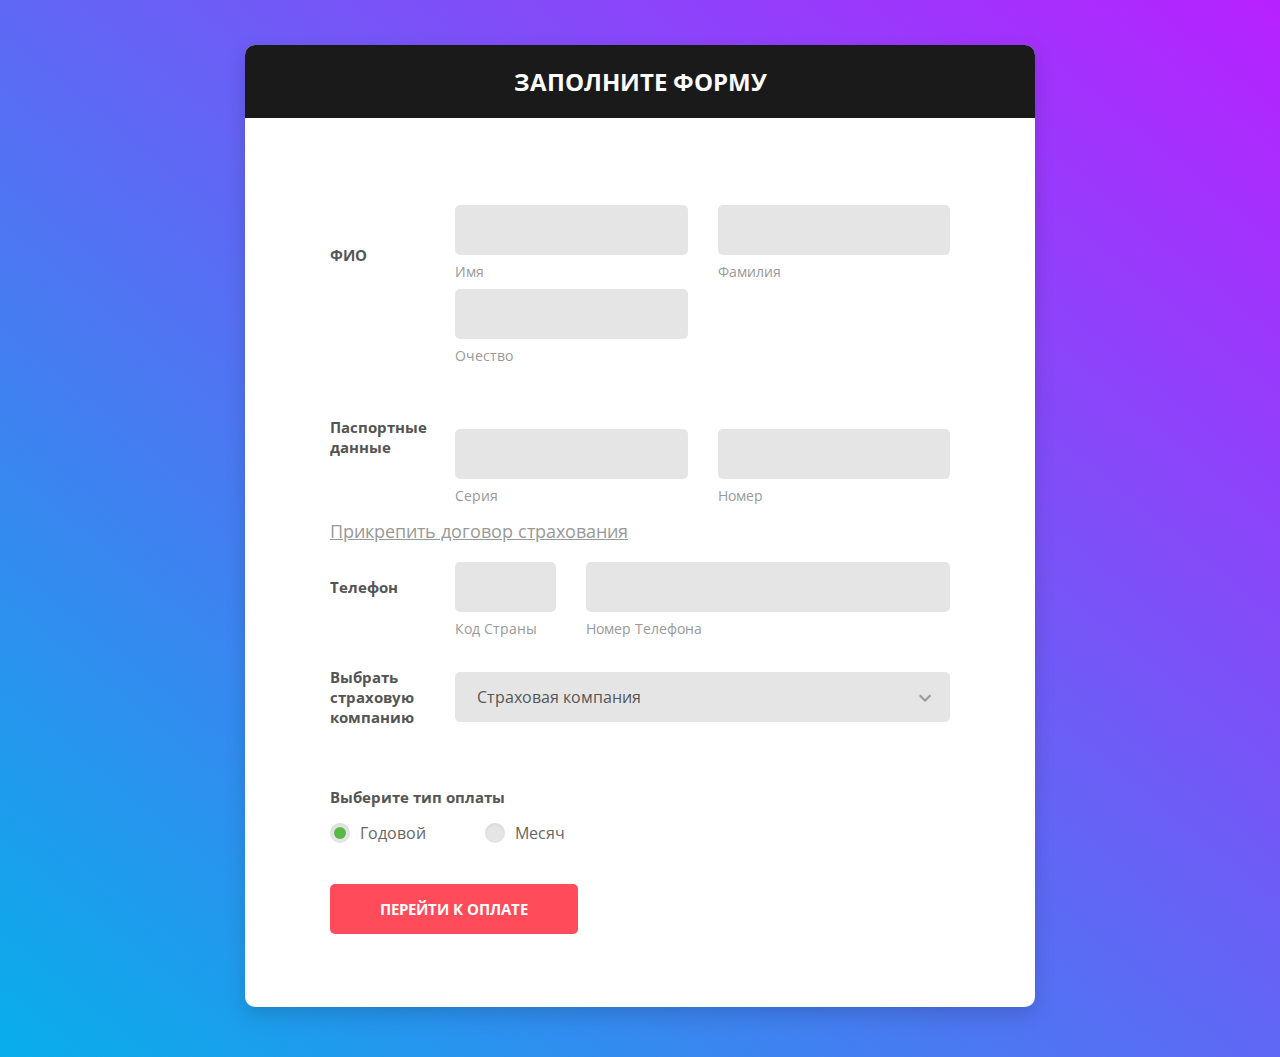
<file: проект/форма/index.html>
<!DOCTYPE html>
<html lang="en">

<head>
    <!-- Required meta tags-->
    <meta charset="UTF-8">
    <meta name="viewport" content="width=device-width, initial-scale=1, shrink-to-fit=no">
    <meta name="description" content="Colorlib Templates">
    <meta name="author" content="Colorlib">
    <meta name="keywords" content="Colorlib Templates">

    <!-- Title Page-->
    <title>Форма</title>

    <!-- Icons font CSS-->
    <link href="vendor/mdi-font/css/material-design-iconic-font.min.css" rel="stylesheet" media="all">
    <link href="vendor/font-awesome-4.7/css/font-awesome.min.css" rel="stylesheet" media="all">
    <!-- Font special for pages-->
    <link href="https://fonts.googleapis.com/css?family=Open+Sans:300,300i,400,400i,600,600i,700,700i,800,800i" rel="stylesheet">

    <!-- Vendor CSS-->
    <link href="vendor/select2/select2.min.css" rel="stylesheet" media="all">
    <link href="vendor/datepicker/daterangepicker.css" rel="stylesheet" media="all">

    <!-- Main CSS-->
    <link href="css/main.css" rel="stylesheet" media="all">
</head>

<body>
    <div class="page-wrapper bg-gra-03 p-t-45 p-b-50">
        <div class="wrapper wrapper--w790">
            <div class="card card-5">
                <div class="card-heading">
                    <h2 class="title">Заполните форму</h2>
                </div>
                <div class="card-body">
                    <form method="POST">
                        <div class="form-row m-b-55">
                            <div class="name">ФИО</div>
                            <div class="value">
                                <div class="row row-space">
                                    <div class="col-2">
                                        <div class="input-group-desc">
                                            <input class="input--style-5" type="text" name="first_name">
                                            <label class="label--desc">Имя</label>
                                        </div>
                                    </div>
                                    <div class="col-2">
                                        <div class="input-group-desc">
                                            <input class="input--style-5" type="text" name="last_name">
                                            <label class="label--desc">Фамилия</label>
                                        </div>
                                    </div>
                                    <div class="col-2">
                                            <div class="input-group-desc">
                                                <input class="input--style-5" type="text" name="last_name">
                                                <label class="label--desc">Очество</label>
                                            </div>
                                    </div>
                                </div>
                            </div>
                        </div>
                        <div class="form-row">
                        <div class="name">Паспортные данные</div>
                            <div class="value">
                                <div class="row row-space">
                                    <div class="col-2">
                                        <div class="input-group-desc">
                                            <input class="input--style-5" type="text" name="first_name">
                                            <label class="label--desc">Серия</label>
                                        </div>
                                    </div>
                                    <div class="col-2">
                                        <div class="input-group-desc">
                                            <input class="input--style-5" type="text" name="last_name">
                                            <label class="label--desc">Номер</label>
                                        </div>
                                    </div>
                                </div>
                            </div>
                        </div>
                        <div class="ggg">
                                <input type="file" style="display:none;" id="inputfile"/>
                                <a href="javascript:document.getElementById('inputfile').click(); "><h4>Прикрепить договор страхования</h4></a>
                        </div>
                        <div class="form-row m-b-55">
                            <div class="name">Телефон</div>
                            <div class="value">
                                <div class="row row-refine">
                                    <div class="col-3">
                                        <div class="input-group-desc">
                                            <input class="input--style-5" type="text" name="area_code">
                                            <label class="label--desc">Код страны</label>
                                        </div>
                                    </div>
                                    <div class="col-9">
                                        <div class="input-group-desc">
                                            <input class="input--style-5" type="text" name="phone">
                                            <label class="label--desc">Номер телефона</label>
                                        </div>
                                    </div>
                                </div>
                            </div>
                        </div>
                        <div class="form-row">
                            <div class="name">Выбрать страховую компанию</div>
                            <div class="value">
                                <div class="input-group">
                                    <div class="rs-select2 js-select-simple select--no-search">
                                        <select name="subject">
                                            <option disabled="disabled" selected="selected">Страховая компания</option>
                                            <option>Страховая компания 1</option>
                                            <option>Страховая компания 2</option>
                                            <option>Страховая компания 3</option>
                                        </select>
                                        <div class="select-dropdown"></div>
                                    </div>
                                </div>
                            </div>
                        </div>
                        <div class="form-row p-t-20">
                            <label class="label label--block">Выберите тип оплаты</label>
                            <div class="p-t-15">
                                <label class="radio-container m-r-55">Годовой
                                    <input type="radio" checked="checked" name="exist">
                                    <span class="checkmark"></span>
                                </label>
                                <label class="radio-container">Месяч
                                    <input type="radio" name="exist">
                                    <span class="checkmark"></span>
                                </label>
                            </div>
                        </div>
                        <div>
                            <button class="btn btn--radius-2 btn--red" type="submit">Перейти к оплате</button>
                        </div>
                    </form>
                </div>
            </div>
        </div>
    </div>

    <!-- Jquery JS-->
    <script src="vendor/jquery/jquery.min.js"></script>
    <!-- Vendor JS-->
    <script src="vendor/select2/select2.min.js"></script>
    <script src="vendor/datepicker/moment.min.js"></script>
    <script src="vendor/datepicker/daterangepicker.js"></script>

    <!-- Main JS-->
    <script src="js/global.js"></script>

</body><!-- This templates was made by Colorlib (https://colorlib.com) -->

</html>
<!-- end document-->
</file>
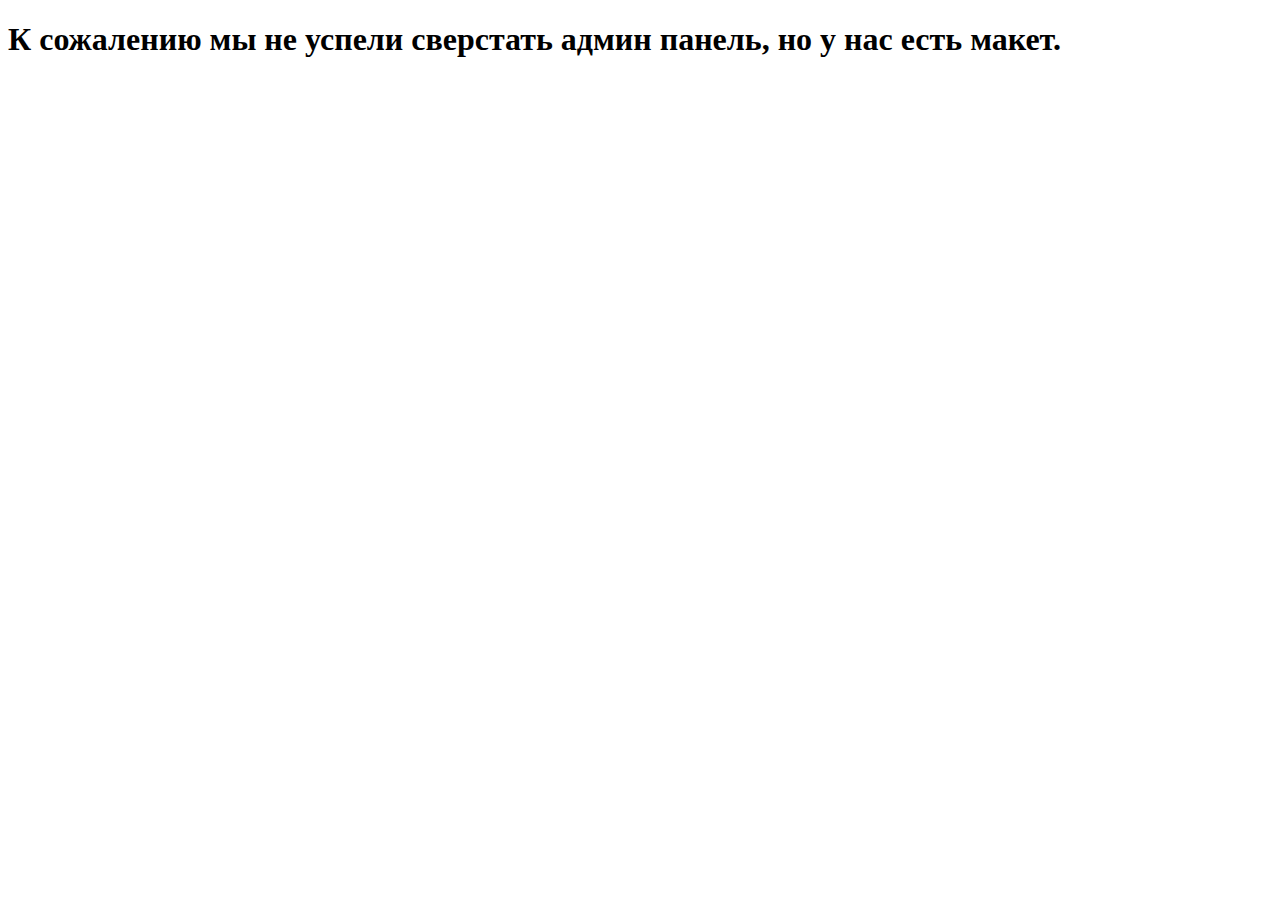
<file: проект/admin-panel.html>
<!DOCTYPE html>
<html lang="en">
<head>
    <meta charset="UTF-8">
    <meta name="description" content="">
    <meta name="viewport" content="width=device-width, initial-scale=1, maximum-scale=1">
</head>
<body>
    <h1 aligh="center">К сожалению мы не успели сверстать админ панель, но у нас есть макет.</h1>
    <style>
    </style>
</body>
</html>
</file>
<file: проект/форма/vendor/datepicker/daterangepicker.css>
.daterangepicker {
  position: absolute;
  color: inherit;
  background-color: #fff;
  border-radius: 4px;
  width: 278px;
  padding: 4px;
  margin-top: 1px;
  top: 100px;
  left: 20px;
  /* Calendars */ }
  .daterangepicker:before, .daterangepicker:after {
    position: absolute;
    display: inline-block;
    border-bottom-color: rgba(0, 0, 0, 0.2);
    content: ''; }
  .daterangepicker:before {
    top: -7px;
    border-right: 7px solid transparent;
    border-left: 7px solid transparent;
    border-bottom: 7px solid #ccc; }
  .daterangepicker:after {
    top: -6px;
    border-right: 6px solid transparent;
    border-bottom: 6px solid #fff;
    border-left: 6px solid transparent; }
  .daterangepicker.opensleft:before {
    right: 9px; }
  .daterangepicker.opensleft:after {
    right: 10px; }
  .daterangepicker.openscenter:before {
    left: 0;
    right: 0;
    width: 0;
    margin-left: auto;
    margin-right: auto; }
  .daterangepicker.openscenter:after {
    left: 0;
    right: 0;
    width: 0;
    margin-left: auto;
    margin-right: auto; }
  .daterangepicker.opensright:before {
    left: 9px; }
  .daterangepicker.opensright:after {
    left: 10px; }
  .daterangepicker.dropup {
    margin-top: -5px; }
    .daterangepicker.dropup:before {
      top: initial;
      bottom: -7px;
      border-bottom: initial;
      border-top: 7px solid #ccc; }
    .daterangepicker.dropup:after {
      top: initial;
      bottom: -6px;
      border-bottom: initial;
      border-top: 6px solid #fff; }
  .daterangepicker.dropdown-menu {
    max-width: none;
    z-index: 3001; }
  .daterangepicker.single .ranges, .daterangepicker.single .calendar {
    float: none; }
  .daterangepicker.show-calendar .calendar {
    display: block; }
  .daterangepicker .calendar {
    display: none;
    max-width: 270px;
    margin: 4px; }
    .daterangepicker .calendar.single .calendar-table {
      border: none; }
    .daterangepicker .calendar th, .daterangepicker .calendar td {
      white-space: nowrap;
      text-align: center;
      min-width: 32px; }
  .daterangepicker .calendar-table {
    border: 1px solid #fff;
    padding: 4px;
    border-radius: 4px;
    background-color: #fff; }
  .daterangepicker table {
    width: 100%;
    margin: 0; }
  .daterangepicker td, .daterangepicker th {
    text-align: center;
    width: 20px;
    height: 20px;
    border-radius: 4px;
    border: 1px solid transparent;
    white-space: nowrap;
    cursor: pointer; }
    .daterangepicker td.available:hover, .daterangepicker th.available:hover {
      background-color: #eee;
      border-color: transparent;
      color: inherit; }
    .daterangepicker td.week, .daterangepicker th.week {
      font-size: 80%;
      color: #ccc; }
  .daterangepicker td.off, .daterangepicker td.off.in-range, .daterangepicker td.off.start-date, .daterangepicker td.off.end-date {
    background-color: #fff;
    border-color: transparent;
    color: #999; }
  .daterangepicker td.in-range {
    background-color: #ebf4f8;
    border-color: transparent;
    color: #000;
    border-radius: 0; }
  .daterangepicker td.start-date {
    border-radius: 4px 0 0 4px; }
  .daterangepicker td.end-date {
    border-radius: 0 4px 4px 0; }
  .daterangepicker td.start-date.end-date {
    border-radius: 4px; }
  .daterangepicker td.active, .daterangepicker td.active:hover {
    background-color: #357ebd;
    border-color: transparent;
    color: #fff; }
  .daterangepicker th.month {
    width: auto; }
  .daterangepicker td.disabled, .daterangepicker option.disabled {
    color: #999;
    cursor: not-allowed;
    text-decoration: line-through; }
  .daterangepicker select.monthselect, .daterangepicker select.yearselect {
    font-size: 12px;
    padding: 1px;
    height: auto;
    margin: 0;
    cursor: default; }
  .daterangepicker select.monthselect {
    margin-right: 2%;
    width: 56%; }
  .daterangepicker select.yearselect {
    width: 40%; }
  .daterangepicker select.hourselect, .daterangepicker select.minuteselect, .daterangepicker select.secondselect, .daterangepicker select.ampmselect {
    width: 50px;
    margin-bottom: 0; }
  .daterangepicker .input-mini {
    border: 1px solid #ccc;
    border-radius: 4px;
    color: #555;
    height: 30px;
    line-height: 30px;
    display: block;
    vertical-align: middle;
    margin: 0 0 5px 0;
    padding: 0 6px 0 28px;
    width: 100%; }
    .daterangepicker .input-mini.active {
      border: 1px solid #08c;
      border-radius: 4px; }
  .daterangepicker .daterangepicker_input {
    position: relative; }
    .daterangepicker .daterangepicker_input i {
      position: absolute;
      left: 8px;
      top: 8px; }
  .daterangepicker.rtl .input-mini {
    padding-right: 28px;
    padding-left: 6px; }
  .daterangepicker.rtl .daterangepicker_input i {
    left: auto;
    right: 8px; }
  .daterangepicker .calendar-time {
    text-align: center;
    margin: 5px auto;
    line-height: 30px;
    position: relative;
    padding-left: 28px; }
    .daterangepicker .calendar-time select.disabled {
      color: #ccc;
      cursor: not-allowed; }

.ranges {
  font-size: 11px;
  float: none;
  margin: 4px;
  text-align: left; }
  .ranges ul {
    list-style: none;
    margin: 0 auto;
    padding: 0;
    width: 100%; }
  .ranges li {
    font-size: 13px;
    background-color: #f5f5f5;
    border: 1px solid #f5f5f5;
    border-radius: 4px;
    color: #08c;
    padding: 3px 12px;
    margin-bottom: 8px;
    cursor: pointer; }
    .ranges li:hover {
      background-color: #08c;
      border: 1px solid #08c;
      color: #fff; }
    .ranges li.active {
      background-color: #08c;
      border: 1px solid #08c;
      color: #fff; }

/*  Larger Screen Styling */
@media (min-width: 564px) {
  .daterangepicker {
    width: auto; }
    .daterangepicker .ranges ul {
      width: 160px; }
    .daterangepicker.single .ranges ul {
      width: 100%; }
    .daterangepicker.single .calendar.left {
      clear: none; }
    .daterangepicker.single.ltr .ranges, .daterangepicker.single.ltr .calendar {
      float: left; }
    .daterangepicker.single.rtl .ranges, .daterangepicker.single.rtl .calendar {
      float: right; }
    .daterangepicker.ltr {
      direction: ltr;
      text-align: left; }
      .daterangepicker.ltr .calendar.left {
        clear: left;
        margin-right: 0; }
        .daterangepicker.ltr .calendar.left .calendar-table {
          border-right: none;
          border-top-right-radius: 0;
          border-bottom-right-radius: 0; }
      .daterangepicker.ltr .calendar.right {
        margin-left: 0; }
        .daterangepicker.ltr .calendar.right .calendar-table {
          border-left: none;
          border-top-left-radius: 0;
          border-bottom-left-radius: 0; }
      .daterangepicker.ltr .left .daterangepicker_input {
        padding-right: 12px; }
      .daterangepicker.ltr .calendar.left .calendar-table {
        padding-right: 12px; }
      .daterangepicker.ltr .ranges, .daterangepicker.ltr .calendar {
        float: left; }
    .daterangepicker.rtl {
      direction: rtl;
      text-align: right; }
      .daterangepicker.rtl .calendar.left {
        clear: right;
        margin-left: 0; }
        .daterangepicker.rtl .calendar.left .calendar-table {
          border-left: none;
          border-top-left-radius: 0;
          border-bottom-left-radius: 0; }
      .daterangepicker.rtl .calendar.right {
        margin-right: 0; }
        .daterangepicker.rtl .calendar.right .calendar-table {
          border-right: none;
          border-top-right-radius: 0;
          border-bottom-right-radius: 0; }
      .daterangepicker.rtl .left .daterangepicker_input {
        padding-left: 12px; }
      .daterangepicker.rtl .calendar.left .calendar-table {
        padding-left: 12px; }
      .daterangepicker.rtl .ranges, .daterangepicker.rtl .calendar {
        text-align: right;
        float: right; } }
@media (min-width: 730px) {
  .daterangepicker .ranges {
    width: auto; }
  .daterangepicker.ltr .ranges {
    float: left; }
  .daterangepicker.rtl .ranges {
    float: right; }
  .daterangepicker .calendar.left {
    clear: none !important; } }
</file>
<file: проект/форма/css/main.css>
/* ==========================================================================
   #FONT
   ========================================================================== */
.font-robo {
  font-family: "Roboto", "Arial", "Helvetica Neue", sans-serif;
}


.ggg {
  margin-bottom: 3%;
}


a {
  color:  #999999;
}


.col-2 {
  display: inline-block;
  margin-top: 7%;
}

.font-poppins {
  font-family: "Poppins", "Arial", "Helvetica Neue", sans-serif;
}

.font-opensans {
  font-family: "Open Sans", "Arial", "Helvetica Neue", sans-serif;
}

/* ==========================================================================
   #GRID
   ========================================================================== */
.row {
  display: -webkit-box;
  display: -webkit-flex;
  display: -moz-box;
  display: -ms-flexbox;
  display: flex;
  -webkit-flex-wrap: wrap;
  -ms-flex-wrap: wrap;
  flex-wrap: wrap;
}

.row .col-2:last-child .input-group-desc {
  margin-bottom: 0;
}

.row-space {
  -webkit-box-pack: justify;
  -webkit-justify-content: space-between;
  -moz-box-pack: justify;
  -ms-flex-pack: justify;
  justify-content: space-between;
}

.row-refine {
  margin: 0 -15px;
}

.row-refine .col-3 .input-group-desc,
.row-refine .col-9 .input-group-desc {
  margin-bottom: 0;
}

.col-2 {
  width: -webkit-calc((100% - 30px) / 2);
  width: -moz-calc((100% - 30px) / 2);
  width: calc((100% - 30px) / 2);
}

@media (max-width: 767px) {
  .col-2 {
    width: 100%;
    margin-top: 1%;
  }
}

.form-row {
  display: -webkit-box;
  display: -webkit-flex;
  display: -moz-box;
  display: -ms-flexbox;
  display: flex;
  -webkit-flex-wrap: wrap;
  -ms-flex-wrap: wrap;
  flex-wrap: wrap;
  -webkit-box-align: center;
  -webkit-align-items: center;
  -moz-box-align: center;
  -ms-flex-align: center;
  align-items: center;
  margin-bottom: 40px;
}

.form-row .name {
  width: 125px;
  color: #555;
  font-size: 15px;
  font-weight: 700;
}

.form-row .value {
  width: -webkit-calc(100% - 125px);
  width: -moz-calc(100% - 125px);
  width: calc(100% - 125px);
}

@media (max-width: 767px) {
  .form-row {
    display: block;
  }
  .form-row .name,
  .form-row .value {
    display: block;
    width: 100%;
  }
  .form-row .name {
    margin-bottom: 7px;
  }
}

.col-3,
.col-9 {
  padding: 0 15px;
  position: relative;
  width: 100%;
  min-height: 1px;
}

.col-3 {
  -webkit-box-flex: 0;
  -webkit-flex: 0 0 25%;
  -moz-box-flex: 0;
  -ms-flex: 0 0 25%;
  flex: 0 0 25%;
  max-width: 25%;
}

@media (max-width: 767px) {
  .col-3 {
    -webkit-box-flex: 0;
    -webkit-flex: 0 0 35%;
    -moz-box-flex: 0;
    -ms-flex: 0 0 35%;
    flex: 0 0 35%;
    max-width: 35%;
  }
}

.col-9 {
  -webkit-box-flex: 0;
  -webkit-flex: 0 0 75%;
  -moz-box-flex: 0;
  -ms-flex: 0 0 75%;
  flex: 0 0 75%;
  max-width: 75%;
}

@media (max-width: 767px) {
  .col-9 {
    -webkit-box-flex: 0;
    -webkit-flex: 0 0 65%;
    -moz-box-flex: 0;
    -ms-flex: 0 0 65%;
    flex: 0 0 65%;
    max-width: 65%;
  }
}

/* ==========================================================================
   #BOX-SIZING
   ========================================================================== */
/**
 * More sensible default box-sizing:
 * css-tricks.com/inheriting-box-sizing-probably-slightly-better-best-practice
 */
html {
  -webkit-box-sizing: border-box;
  -moz-box-sizing: border-box;
  box-sizing: border-box;
}

* {
  padding: 0;
  margin: 0;
}

*, *:before, *:after {
  -webkit-box-sizing: inherit;
  -moz-box-sizing: inherit;
  box-sizing: inherit;
}

/* ==========================================================================
   #RESET
   ========================================================================== */
/**
 * A very simple reset that sits on top of Normalize.css.
 */
body,
h1, h2, h3, h4, h5, h6,
blockquote, p, pre,
dl, dd, ol, ul,
figure,
hr,
fieldset, legend {
  margin: 0;
  padding: 0;
}

/**
 * Remove trailing margins from nested lists.
 */
li > ol,
li > ul {
  margin-bottom: 0;
}

/**
 * Remove default table spacing.
 */
table {
  border-collapse: collapse;
  border-spacing: 0;
}

/**
 * 1. Reset Chrome and Firefox behaviour which sets a `min-width: min-content;`
 *    on fieldsets.
 */
fieldset {
  min-width: 0;
  /* [1] */
  border: 0;
}

button {
  outline: none;
  background: none;
  border: none;
}

/* ==========================================================================
   #PAGE WRAPPER
   ========================================================================== */
.page-wrapper {
  min-height: 100vh;
}

body {
  font-family: "Open Sans", "Arial", "Helvetica Neue", sans-serif;
  font-weight: 400;
  font-size: 14px;
}

h1, h2, h3, h4, h5, h6 {
  font-weight: 400;
}

h1 {
  font-size: 36px;
}

h2 {
  font-size: 30px;
}

h3 {
  font-size: 24px;
}

h4 {
  font-size: 18px;
}

h5 {
  font-size: 15px;
}

h6 {
  font-size: 13px;
}

/* ==========================================================================
   #BACKGROUND
   ========================================================================== */
.bg-blue {
  background: #2c6ed5;
}

.bg-red {
  background: #fa4251;
}

.bg-gra-01 {
  background: -webkit-gradient(linear, left bottom, left top, from(#fbc2eb), to(#a18cd1));
  background: -webkit-linear-gradient(bottom, #fbc2eb 0%, #a18cd1 100%);
  background: -moz-linear-gradient(bottom, #fbc2eb 0%, #a18cd1 100%);
  background: -o-linear-gradient(bottom, #fbc2eb 0%, #a18cd1 100%);
  background: linear-gradient(to top, #fbc2eb 0%, #a18cd1 100%);
}

.bg-gra-02 {
  background: -webkit-gradient(linear, left bottom, right top, from(#fc2c77), to(#6c4079));
  background: -webkit-linear-gradient(bottom left, #fc2c77 0%, #6c4079 100%);
  background: -moz-linear-gradient(bottom left, #fc2c77 0%, #6c4079 100%);
  background: -o-linear-gradient(bottom left, #fc2c77 0%, #6c4079 100%);
  background: linear-gradient(to top right, #fc2c77 0%, #6c4079 100%);
}

.bg-gra-03 {
  background: -webkit-gradient(linear, left bottom, right top, from(#08aeea), to(#b721ff));
  background: -webkit-linear-gradient(bottom left, #08aeea 0%, #b721ff 100%);
  background: -moz-linear-gradient(bottom left, #08aeea 0%, #b721ff 100%);
  background: -o-linear-gradient(bottom left, #08aeea 0%, #b721ff 100%);
  background: linear-gradient(to top right, #08aeea 0%, #b721ff 100%);
}

/* ==========================================================================
   #SPACING
   ========================================================================== */
.p-t-100 {
  padding-top: 100px;
}

.p-t-130 {
  padding-top: 130px;
}

.p-t-180 {
  padding-top: 180px;
}

.p-t-45 {
  padding-top: 45px;
}

.p-t-20 {
  padding-top: 20px;
}

.p-t-15 {
  padding-top: 15px;
}

.p-t-10 {
  padding-top: 10px;
}

.p-t-30 {
  padding-top: 30px;
}

.p-b-100 {
  padding-bottom: 100px;
}

.p-b-50 {
  padding-bottom: 50px;
}

.m-r-45 {
  margin-right: 45px;
}

.m-r-55 {
  margin-right: 55px;
}

.m-b-55 {
  margin-bottom: 55px;
}

/* ==========================================================================
   #WRAPPER
   ========================================================================== */
.wrapper {
  margin: 0 auto;
}

.wrapper--w960 {
  max-width: 960px;
}

.wrapper--w790 {
  max-width: 790px;
}

.wrapper--w780 {
  max-width: 780px;
}

.wrapper--w680 {
  max-width: 680px;
}

/* ==========================================================================
   #BUTTON
   ========================================================================== */
.btn {
  display: inline-block;
  line-height: 50px;
  padding: 0 50px;
  -webkit-transition: all 0.4s ease;
  -o-transition: all 0.4s ease;
  -moz-transition: all 0.4s ease;
  transition: all 0.4s ease;
  cursor: pointer;
  font-size: 15px;
  text-transform: uppercase;
  font-weight: 700;
  color: #fff;
  font-family: inherit;
}

.btn--radius {
  -webkit-border-radius: 3px;
  -moz-border-radius: 3px;
  border-radius: 3px;
}

.btn--radius-2 {
  -webkit-border-radius: 5px;
  -moz-border-radius: 5px;
  border-radius: 5px;
}

.btn--pill {
  -webkit-border-radius: 20px;
  -moz-border-radius: 20px;
  border-radius: 20px;
}

.btn--green {
  background: #57b846;
}

.btn--green:hover {
  background: #4dae3c;
}

.btn--blue {
  background: #4272d7;
}

.btn--blue:hover {
  background: #3868cd;
}

.btn--red {
  background: #ff4b5a;
}

.btn--red:hover {
  background: #eb3746;
}

/* ==========================================================================
   #DATE PICKER
   ========================================================================== */
td.active {
  background-color: #2c6ed5;
}

input[type="date" i] {
  padding: 14px;
}

.table-condensed td, .table-condensed th {
  font-size: 14px;
  font-family: "Roboto", "Arial", "Helvetica Neue", sans-serif;
  font-weight: 400;
}

.daterangepicker td {
  width: 40px;
  height: 30px;
}

.daterangepicker {
  border: none;
  -webkit-box-shadow: 0px 8px 20px 0px rgba(0, 0, 0, 0.15);
  -moz-box-shadow: 0px 8px 20px 0px rgba(0, 0, 0, 0.15);
  box-shadow: 0px 8px 20px 0px rgba(0, 0, 0, 0.15);
  display: none;
  border: 1px solid #e0e0e0;
  margin-top: 5px;
}

.daterangepicker::after, .daterangepicker::before {
  display: none;
}

.daterangepicker thead tr th {
  padding: 10px 0;
}

.daterangepicker .table-condensed th select {
  border: 1px solid #ccc;
  -webkit-border-radius: 3px;
  -moz-border-radius: 3px;
  border-radius: 3px;
  font-size: 14px;
  padding: 5px;
  outline: none;
}

/* ==========================================================================
   #FORM
   ========================================================================== */
input {
  outline: none;
  margin: 0;
  border: none;
  -webkit-box-shadow: none;
  -moz-box-shadow: none;
  box-shadow: none;
  width: 100%;
  font-size: 14px;
  font-family: inherit;
}

.radio-container {
  display: inline-block;
  position: relative;
  padding-left: 30px;
  cursor: pointer;
  font-size: 16px;
  color: #666;
  -webkit-user-select: none;
  -moz-user-select: none;
  -ms-user-select: none;
  user-select: none;
}

.radio-container input {
  position: absolute;
  opacity: 0;
  cursor: pointer;
}

.radio-container input:checked ~ .checkmark {
  background-color: #e5e5e5;
}

.radio-container input:checked ~ .checkmark:after {
  display: block;
}

.radio-container .checkmark:after {
  top: 50%;
  left: 50%;
  -webkit-transform: translate(-50%, -50%);
  -moz-transform: translate(-50%, -50%);
  -ms-transform: translate(-50%, -50%);
  -o-transform: translate(-50%, -50%);
  transform: translate(-50%, -50%);
  width: 12px;
  height: 12px;
  -webkit-border-radius: 50%;
  -moz-border-radius: 50%;
  border-radius: 50%;
  background: #57b846;
}

.checkmark {
  position: absolute;
  top: 50%;
  -webkit-transform: translateY(-50%);
  -moz-transform: translateY(-50%);
  -ms-transform: translateY(-50%);
  -o-transform: translateY(-50%);
  transform: translateY(-50%);
  left: 0;
  height: 20px;
  width: 20px;
  background-color: #e5e5e5;
  -webkit-border-radius: 50%;
  -moz-border-radius: 50%;
  border-radius: 50%;
  -webkit-box-shadow: inset 0px 1px 3px 0px rgba(0, 0, 0, 0.08);
  -moz-box-shadow: inset 0px 1px 3px 0px rgba(0, 0, 0, 0.08);
  box-shadow: inset 0px 1px 3px 0px rgba(0, 0, 0, 0.08);
}

.checkmark:after {
  content: "";
  position: absolute;
  display: none;
}

.input--style-5 {
  background: #e5e5e5;
  line-height: 50px;
  -webkit-border-radius: 5px;
  -moz-border-radius: 5px;
  border-radius: 5px;
  padding: 0 22px;
  font-size: 16px;
  color: #555;
}

.input-group-desc {
  position: relative;
}

@media (max-width: 767px) {
  .input-group-desc {
    margin-bottom: 40px;
  }
}

.input-group {
  position: relative;
  margin: 0;
}

.label {
  color: #555;
  font-size: 15px;
  font-weight: 700;
}

.label--block {
  width: 100%;
}

.label--desc {
  position: absolute;
  text-transform: capitalize;
  display: block;
  color: #999;
  font-size: 14px;
  margin: 0;
  margin-top: 7px;
  left: 0;
}

/* ==========================================================================
   #SELECT2
   ========================================================================== */
.select--no-search .select2-search {
  display: none !important;
}

.select2-container--open .select2-dropdown--below {
  border: none;
  -webkit-border-radius: 3px;
  -moz-border-radius: 3px;
  border-radius: 3px;
  -webkit-box-shadow: 0px 8px 20px 0px rgba(0, 0, 0, 0.15);
  -moz-box-shadow: 0px 8px 20px 0px rgba(0, 0, 0, 0.15);
  box-shadow: 0px 8px 20px 0px rgba(0, 0, 0, 0.15);
  border: 1px solid #e0e0e0;
  margin-top: 5px;
  overflow: hidden;
}

.select2-container--default .select2-results__option {
  padding-left: 22px;
}

.rs-select2 .select2-container {
  width: 100% !important;
  outline: none;
  background: #e5e5e5;
  -webkit-border-radius: 5px;
  -moz-border-radius: 5px;
  border-radius: 5px;
}

.rs-select2 .select2-container .select2-selection--single {
  outline: none;
  border: none;
  height: 50px;
  background: transparent;
}

.rs-select2 .select2-container .select2-selection--single .select2-selection__rendered {
  line-height: 50px;
  padding-left: 0;
  color: #555;
  font-size: 16px;
  font-family: inherit;
  padding-left: 22px;
  padding-right: 50px;
}

.rs-select2 .select2-container .select2-selection--single .select2-selection__arrow {
  height: 50px;
  right: 15px;
  display: -webkit-box;
  display: -webkit-flex;
  display: -moz-box;
  display: -ms-flexbox;
  display: flex;
  -webkit-box-pack: center;
  -webkit-justify-content: center;
  -moz-box-pack: center;
  -ms-flex-pack: center;
  justify-content: center;
  -webkit-box-align: center;
  -webkit-align-items: center;
  -moz-box-align: center;
  -ms-flex-align: center;
  align-items: center;
}

.rs-select2 .select2-container .select2-selection--single .select2-selection__arrow b {
  display: none;
}

.rs-select2 .select2-container .select2-selection--single .select2-selection__arrow:after {
  font-family: "Material-Design-Iconic-Font";
  content: '\f2f9';
  font-size: 24px;
  color: #999;
  -webkit-transition: all 0.4s ease;
  -o-transition: all 0.4s ease;
  -moz-transition: all 0.4s ease;
  transition: all 0.4s ease;
}

.rs-select2 .select2-container.select2-container--open .select2-selection--single .select2-selection__arrow::after {
  -webkit-transform: rotate(-180deg);
  -moz-transform: rotate(-180deg);
  -ms-transform: rotate(-180deg);
  -o-transform: rotate(-180deg);
  transform: rotate(-180deg);
}

/* ==========================================================================
   #TITLE
   ========================================================================== */
.title {
  font-size: 24px;
  text-transform: uppercase;
  font-weight: 700;
  text-align: center;
  color: #fff;
}

/* ==========================================================================
   #CARD
   ========================================================================== */
.card {
  -webkit-border-radius: 3px;
  -moz-border-radius: 3px;
  border-radius: 3px;
  background: #fff;
}

.card-5 {
  background: #fff;
  -webkit-border-radius: 10px;
  -moz-border-radius: 10px;
  border-radius: 10px;
  -webkit-box-shadow: 0px 8px 20px 0px rgba(0, 0, 0, 0.15);
  -moz-box-shadow: 0px 8px 20px 0px rgba(0, 0, 0, 0.15);
  box-shadow: 0px 8px 20px 0px rgba(0, 0, 0, 0.15);
}

.card-5 .card-heading {
  padding: 20px 0;
  background: #1a1a1a;
  -webkit-border-top-left-radius: 10px;
  -moz-border-radius-topleft: 10px;
  border-top-left-radius: 10px;
  -webkit-border-top-right-radius: 10px;
  -moz-border-radius-topright: 10px;
  border-top-right-radius: 10px;
}

.card-5 .card-body {
  padding: 52px 85px;
  padding-bottom: 73px;
}

@media (max-width: 767px) {
  .card-5 .card-body {
    padding: 40px 30px;
    padding-bottom: 50px;
  }
}
</file>
<file: проект/форма/vendor/mdi-font/css/material-design-iconic-font.min.css>
@font-face{font-family:Material-Design-Iconic-Font;src:url(../fonts/Material-Design-Iconic-Font.woff2?v=2.2.0) format('woff2'),url(../fonts/Material-Design-Iconic-Font.woff?v=2.2.0) format('woff'),url(../fonts/Material-Design-Iconic-Font.ttf?v=2.2.0) format('truetype')}.zmdi{display:inline-block;font:normal normal normal 14px/1 'Material-Design-Iconic-Font';font-size:inherit;text-rendering:auto;-webkit-font-smoothing:antialiased;-moz-osx-font-smoothing:grayscale}.zmdi-hc-lg{font-size:1.33333333em;line-height:.75em;vertical-align:-15%}.zmdi-hc-2x{font-size:2em}.zmdi-hc-3x{font-size:3em}.zmdi-hc-4x{font-size:4em}.zmdi-hc-5x{font-size:5em}.zmdi-hc-fw{width:1.28571429em;text-align:center}.zmdi-hc-ul{padding-left:0;margin-left:2.14285714em;list-style-type:none}.zmdi-hc-ul>li{position:relative}.zmdi-hc-li{position:absolute;left:-2.14285714em;width:2.14285714em;top:.14285714em;text-align:center}.zmdi-hc-li.zmdi-hc-lg{left:-1.85714286em}.zmdi-hc-border{padding:.1em .25em;border:solid .1em #9e9e9e;border-radius:2px}.zmdi-hc-border-circle{padding:.1em .25em;border:solid .1em #9e9e9e;border-radius:50%}.zmdi.pull-left{float:left;margin-right:.15em}.zmdi.pull-right{float:right;margin-left:.15em}.zmdi-hc-spin{-webkit-animation:zmdi-spin 1.5s infinite linear;animation:zmdi-spin 1.5s infinite linear}.zmdi-hc-spin-reverse{-webkit-animation:zmdi-spin-reverse 1.5s infinite linear;animation:zmdi-spin-reverse 1.5s infinite linear}@-webkit-keyframes zmdi-spin{0%{-webkit-transform:rotate(0deg);transform:rotate(0deg)}100%{-webkit-transform:rotate(359deg);transform:rotate(359deg)}}@keyframes zmdi-spin{0%{-webkit-transform:rotate(0deg);transform:rotate(0deg)}100%{-webkit-transform:rotate(359deg);transform:rotate(359deg)}}@-webkit-keyframes zmdi-spin-reverse{0%{-webkit-transform:rotate(0deg);transform:rotate(0deg)}100%{-webkit-transform:rotate(-359deg);transform:rotate(-359deg)}}@keyframes zmdi-spin-reverse{0%{-webkit-transform:rotate(0deg);transform:rotate(0deg)}100%{-webkit-transform:rotate(-359deg);transform:rotate(-359deg)}}.zmdi-hc-rotate-90{-webkit-transform:rotate(90deg);-ms-transform:rotate(90deg);transform:rotate(90deg)}.zmdi-hc-rotate-180{-webkit-transform:rotate(180deg);-ms-transform:rotate(180deg);transform:rotate(180deg)}.zmdi-hc-rotate-270{-webkit-transform:rotate(270deg);-ms-transform:rotate(270deg);transform:rotate(270deg)}.zmdi-hc-flip-horizontal{-webkit-transform:scale(-1,1);-ms-transform:scale(-1,1);transform:scale(-1,1)}.zmdi-hc-flip-vertical{-webkit-transform:scale(1,-1);-ms-transform:scale(1,-1);transform:scale(1,-1)}.zmdi-hc-stack{position:relative;display:inline-block;width:2em;height:2em;line-height:2em;vertical-align:middle}.zmdi-hc-stack-1x,.zmdi-hc-stack-2x{position:absolute;left:0;width:100%;text-align:center}.zmdi-hc-stack-1x{line-height:inherit}.zmdi-hc-stack-2x{font-size:2em}.zmdi-hc-inverse{color:#fff}.zmdi-3d-rotation:before{content:'\f101'}.zmdi-airplane-off:before{content:'\f102'}.zmdi-airplane:before{content:'\f103'}.zmdi-album:before{content:'\f104'}.zmdi-archive:before{content:'\f105'}.zmdi-assignment-account:before{content:'\f106'}.zmdi-assignment-alert:before{content:'\f107'}.zmdi-assignment-check:before{content:'\f108'}.zmdi-assignment-o:before{content:'\f109'}.zmdi-assignment-return:before{content:'\f10a'}.zmdi-assignment-returned:before{content:'\f10b'}.zmdi-assignment:before{content:'\f10c'}.zmdi-attachment-alt:before{content:'\f10d'}.zmdi-attachment:before{content:'\f10e'}.zmdi-audio:before{content:'\f10f'}.zmdi-badge-check:before{content:'\f110'}.zmdi-balance-wallet:before{content:'\f111'}.zmdi-balance:before{content:'\f112'}.zmdi-battery-alert:before{content:'\f113'}.zmdi-battery-flash:before{content:'\f114'}.zmdi-battery-unknown:before{content:'\f115'}.zmdi-battery:before{content:'\f116'}.zmdi-bike:before{content:'\f117'}.zmdi-block-alt:before{content:'\f118'}.zmdi-block:before{content:'\f119'}.zmdi-boat:before{content:'\f11a'}.zmdi-book-image:before{content:'\f11b'}.zmdi-book:before{content:'\f11c'}.zmdi-bookmark-outline:before{content:'\f11d'}.zmdi-bookmark:before{content:'\f11e'}.zmdi-brush:before{content:'\f11f'}.zmdi-bug:before{content:'\f120'}.zmdi-bus:before{content:'\f121'}.zmdi-cake:before{content:'\f122'}.zmdi-car-taxi:before{content:'\f123'}.zmdi-car-wash:before{content:'\f124'}.zmdi-car:before{content:'\f125'}.zmdi-card-giftcard:before{content:'\f126'}.zmdi-card-membership:before{content:'\f127'}.zmdi-card-travel:before{content:'\f128'}.zmdi-card:before{content:'\f129'}.zmdi-case-check:before{content:'\f12a'}.zmdi-case-download:before{content:'\f12b'}.zmdi-case-play:before{content:'\f12c'}.zmdi-case:before{content:'\f12d'}.zmdi-cast-connected:before{content:'\f12e'}.zmdi-cast:before{content:'\f12f'}.zmdi-chart-donut:before{content:'\f130'}.zmdi-chart:before{content:'\f131'}.zmdi-city-alt:before{content:'\f132'}.zmdi-city:before{content:'\f133'}.zmdi-close-circle-o:before{content:'\f134'}.zmdi-close-circle:before{content:'\f135'}.zmdi-close:before{content:'\f136'}.zmdi-cocktail:before{content:'\f137'}.zmdi-code-setting:before{content:'\f138'}.zmdi-code-smartphone:before{content:'\f139'}.zmdi-code:before{content:'\f13a'}.zmdi-coffee:before{content:'\f13b'}.zmdi-collection-bookmark:before{content:'\f13c'}.zmdi-collection-case-play:before{content:'\f13d'}.zmdi-collection-folder-image:before{content:'\f13e'}.zmdi-collection-image-o:before{content:'\f13f'}.zmdi-collection-image:before{content:'\f140'}.zmdi-collection-item-1:before{content:'\f141'}.zmdi-collection-item-2:before{content:'\f142'}.zmdi-collection-item-3:before{content:'\f143'}.zmdi-collection-item-4:before{content:'\f144'}.zmdi-collection-item-5:before{content:'\f145'}.zmdi-collection-item-6:before{content:'\f146'}.zmdi-collection-item-7:before{content:'\f147'}.zmdi-collection-item-8:before{content:'\f148'}.zmdi-collection-item-9-plus:before{content:'\f149'}.zmdi-collection-item-9:before{content:'\f14a'}.zmdi-collection-item:before{content:'\f14b'}.zmdi-collection-music:before{content:'\f14c'}.zmdi-collection-pdf:before{content:'\f14d'}.zmdi-collection-plus:before{content:'\f14e'}.zmdi-collection-speaker:before{content:'\f14f'}.zmdi-collection-text:before{content:'\f150'}.zmdi-collection-video:before{content:'\f151'}.zmdi-compass:before{content:'\f152'}.zmdi-cutlery:before{content:'\f153'}.zmdi-delete:before{content:'\f154'}.zmdi-dialpad:before{content:'\f155'}.zmdi-dns:before{content:'\f156'}.zmdi-drink:before{content:'\f157'}.zmdi-edit:before{content:'\f158'}.zmdi-email-open:before{content:'\f159'}.zmdi-email:before{content:'\f15a'}.zmdi-eye-off:before{content:'\f15b'}.zmdi-eye:before{content:'\f15c'}.zmdi-eyedropper:before{content:'\f15d'}.zmdi-favorite-outline:before{content:'\f15e'}.zmdi-favorite:before{content:'\f15f'}.zmdi-filter-list:before{content:'\f160'}.zmdi-fire:before{content:'\f161'}.zmdi-flag:before{content:'\f162'}.zmdi-flare:before{content:'\f163'}.zmdi-flash-auto:before{content:'\f164'}.zmdi-flash-off:before{content:'\f165'}.zmdi-flash:before{content:'\f166'}.zmdi-flip:before{content:'\f167'}.zmdi-flower-alt:before{content:'\f168'}.zmdi-flower:before{content:'\f169'}.zmdi-font:before{content:'\f16a'}.zmdi-fullscreen-alt:before{content:'\f16b'}.zmdi-fullscreen-exit:before{content:'\f16c'}.zmdi-fullscreen:before{content:'\f16d'}.zmdi-functions:before{content:'\f16e'}.zmdi-gas-station:before{content:'\f16f'}.zmdi-gesture:before{content:'\f170'}.zmdi-globe-alt:before{content:'\f171'}.zmdi-globe-lock:before{content:'\f172'}.zmdi-globe:before{content:'\f173'}.zmdi-graduation-cap:before{content:'\f174'}.zmdi-home:before{content:'\f175'}.zmdi-hospital-alt:before{content:'\f176'}.zmdi-hospital:before{content:'\f177'}.zmdi-hotel:before{content:'\f178'}.zmdi-hourglass-alt:before{content:'\f179'}.zmdi-hourglass-outline:before{content:'\f17a'}.zmdi-hourglass:before{content:'\f17b'}.zmdi-http:before{content:'\f17c'}.zmdi-image-alt:before{content:'\f17d'}.zmdi-image-o:before{content:'\f17e'}.zmdi-image:before{content:'\f17f'}.zmdi-inbox:before{content:'\f180'}.zmdi-invert-colors-off:before{content:'\f181'}.zmdi-invert-colors:before{content:'\f182'}.zmdi-key:before{content:'\f183'}.zmdi-label-alt-outline:before{content:'\f184'}.zmdi-label-alt:before{content:'\f185'}.zmdi-label-heart:before{content:'\f186'}.zmdi-label:before{content:'\f187'}.zmdi-labels:before{content:'\f188'}.zmdi-lamp:before{content:'\f189'}.zmdi-landscape:before{content:'\f18a'}.zmdi-layers-off:before{content:'\f18b'}.zmdi-layers:before{content:'\f18c'}.zmdi-library:before{content:'\f18d'}.zmdi-link:before{content:'\f18e'}.zmdi-lock-open:before{content:'\f18f'}.zmdi-lock-outline:before{content:'\f190'}.zmdi-lock:before{content:'\f191'}.zmdi-mail-reply-all:before{content:'\f192'}.zmdi-mail-reply:before{content:'\f193'}.zmdi-mail-send:before{content:'\f194'}.zmdi-mall:before{content:'\f195'}.zmdi-map:before{content:'\f196'}.zmdi-menu:before{content:'\f197'}.zmdi-money-box:before{content:'\f198'}.zmdi-money-off:before{content:'\f199'}.zmdi-money:before{content:'\f19a'}.zmdi-more-vert:before{content:'\f19b'}.zmdi-more:before{content:'\f19c'}.zmdi-movie-alt:before{content:'\f19d'}.zmdi-movie:before{content:'\f19e'}.zmdi-nature-people:before{content:'\f19f'}.zmdi-nature:before{content:'\f1a0'}.zmdi-navigation:before{content:'\f1a1'}.zmdi-open-in-browser:before{content:'\f1a2'}.zmdi-open-in-new:before{content:'\f1a3'}.zmdi-palette:before{content:'\f1a4'}.zmdi-parking:before{content:'\f1a5'}.zmdi-pin-account:before{content:'\f1a6'}.zmdi-pin-assistant:before{content:'\f1a7'}.zmdi-pin-drop:before{content:'\f1a8'}.zmdi-pin-help:before{content:'\f1a9'}.zmdi-pin-off:before{content:'\f1aa'}.zmdi-pin:before{content:'\f1ab'}.zmdi-pizza:before{content:'\f1ac'}.zmdi-plaster:before{content:'\f1ad'}.zmdi-power-setting:before{content:'\f1ae'}.zmdi-power:before{content:'\f1af'}.zmdi-print:before{content:'\f1b0'}.zmdi-puzzle-piece:before{content:'\f1b1'}.zmdi-quote:before{content:'\f1b2'}.zmdi-railway:before{content:'\f1b3'}.zmdi-receipt:before{content:'\f1b4'}.zmdi-refresh-alt:before{content:'\f1b5'}.zmdi-refresh-sync-alert:before{content:'\f1b6'}.zmdi-refresh-sync-off:before{content:'\f1b7'}.zmdi-refresh-sync:before{content:'\f1b8'}.zmdi-refresh:before{content:'\f1b9'}.zmdi-roller:before{content:'\f1ba'}.zmdi-ruler:before{content:'\f1bb'}.zmdi-scissors:before{content:'\f1bc'}.zmdi-screen-rotation-lock:before{content:'\f1bd'}.zmdi-screen-rotation:before{content:'\f1be'}.zmdi-search-for:before{content:'\f1bf'}.zmdi-search-in-file:before{content:'\f1c0'}.zmdi-search-in-page:before{content:'\f1c1'}.zmdi-search-replace:before{content:'\f1c2'}.zmdi-search:before{content:'\f1c3'}.zmdi-seat:before{content:'\f1c4'}.zmdi-settings-square:before{content:'\f1c5'}.zmdi-settings:before{content:'\f1c6'}.zmdi-shield-check:before{content:'\f1c7'}.zmdi-shield-security:before{content:'\f1c8'}.zmdi-shopping-basket:before{content:'\f1c9'}.zmdi-shopping-cart-plus:before{content:'\f1ca'}.zmdi-shopping-cart:before{content:'\f1cb'}.zmdi-sign-in:before{content:'\f1cc'}.zmdi-sort-amount-asc:before{content:'\f1cd'}.zmdi-sort-amount-desc:before{content:'\f1ce'}.zmdi-sort-asc:before{content:'\f1cf'}.zmdi-sort-desc:before{content:'\f1d0'}.zmdi-spellcheck:before{content:'\f1d1'}.zmdi-storage:before{content:'\f1d2'}.zmdi-store-24:before{content:'\f1d3'}.zmdi-store:before{content:'\f1d4'}.zmdi-subway:before{content:'\f1d5'}.zmdi-sun:before{content:'\f1d6'}.zmdi-tab-unselected:before{content:'\f1d7'}.zmdi-tab:before{content:'\f1d8'}.zmdi-tag-close:before{content:'\f1d9'}.zmdi-tag-more:before{content:'\f1da'}.zmdi-tag:before{content:'\f1db'}.zmdi-thumb-down:before{content:'\f1dc'}.zmdi-thumb-up-down:before{content:'\f1dd'}.zmdi-thumb-up:before{content:'\f1de'}.zmdi-ticket-star:before{content:'\f1df'}.zmdi-toll:before{content:'\f1e0'}.zmdi-toys:before{content:'\f1e1'}.zmdi-traffic:before{content:'\f1e2'}.zmdi-translate:before{content:'\f1e3'}.zmdi-triangle-down:before{content:'\f1e4'}.zmdi-triangle-up:before{content:'\f1e5'}.zmdi-truck:before{content:'\f1e6'}.zmdi-turning-sign:before{content:'\f1e7'}.zmdi-wallpaper:before{content:'\f1e8'}.zmdi-washing-machine:before{content:'\f1e9'}.zmdi-window-maximize:before{content:'\f1ea'}.zmdi-window-minimize:before{content:'\f1eb'}.zmdi-window-restore:before{content:'\f1ec'}.zmdi-wrench:before{content:'\f1ed'}.zmdi-zoom-in:before{content:'\f1ee'}.zmdi-zoom-out:before{content:'\f1ef'}.zmdi-alert-circle-o:before{content:'\f1f0'}.zmdi-alert-circle:before{content:'\f1f1'}.zmdi-alert-octagon:before{content:'\f1f2'}.zmdi-alert-polygon:before{content:'\f1f3'}.zmdi-alert-triangle:before{content:'\f1f4'}.zmdi-help-outline:before{content:'\f1f5'}.zmdi-help:before{content:'\f1f6'}.zmdi-info-outline:before{content:'\f1f7'}.zmdi-info:before{content:'\f1f8'}.zmdi-notifications-active:before{content:'\f1f9'}.zmdi-notifications-add:before{content:'\f1fa'}.zmdi-notifications-none:before{content:'\f1fb'}.zmdi-notifications-off:before{content:'\f1fc'}.zmdi-notifications-paused:before{content:'\f1fd'}.zmdi-notifications:before{content:'\f1fe'}.zmdi-account-add:before{content:'\f1ff'}.zmdi-account-box-mail:before{content:'\f200'}.zmdi-account-box-o:before{content:'\f201'}.zmdi-account-box-phone:before{content:'\f202'}.zmdi-account-box:before{content:'\f203'}.zmdi-account-calendar:before{content:'\f204'}.zmdi-account-circle:before{content:'\f205'}.zmdi-account-o:before{content:'\f206'}.zmdi-account:before{content:'\f207'}.zmdi-accounts-add:before{content:'\f208'}.zmdi-accounts-alt:before{content:'\f209'}.zmdi-accounts-list-alt:before{content:'\f20a'}.zmdi-accounts-list:before{content:'\f20b'}.zmdi-accounts-outline:before{content:'\f20c'}.zmdi-accounts:before{content:'\f20d'}.zmdi-face:before{content:'\f20e'}.zmdi-female:before{content:'\f20f'}.zmdi-male-alt:before{content:'\f210'}.zmdi-male-female:before{content:'\f211'}.zmdi-male:before{content:'\f212'}.zmdi-mood-bad:before{content:'\f213'}.zmdi-mood:before{content:'\f214'}.zmdi-run:before{content:'\f215'}.zmdi-walk:before{content:'\f216'}.zmdi-cloud-box:before{content:'\f217'}.zmdi-cloud-circle:before{content:'\f218'}.zmdi-cloud-done:before{content:'\f219'}.zmdi-cloud-download:before{content:'\f21a'}.zmdi-cloud-off:before{content:'\f21b'}.zmdi-cloud-outline-alt:before{content:'\f21c'}.zmdi-cloud-outline:before{content:'\f21d'}.zmdi-cloud-upload:before{content:'\f21e'}.zmdi-cloud:before{content:'\f21f'}.zmdi-download:before{content:'\f220'}.zmdi-file-plus:before{content:'\f221'}.zmdi-file-text:before{content:'\f222'}.zmdi-file:before{content:'\f223'}.zmdi-folder-outline:before{content:'\f224'}.zmdi-folder-person:before{content:'\f225'}.zmdi-folder-star-alt:before{content:'\f226'}.zmdi-folder-star:before{content:'\f227'}.zmdi-folder:before{content:'\f228'}.zmdi-gif:before{content:'\f229'}.zmdi-upload:before{content:'\f22a'}.zmdi-border-all:before{content:'\f22b'}.zmdi-border-bottom:before{content:'\f22c'}.zmdi-border-clear:before{content:'\f22d'}.zmdi-border-color:before{content:'\f22e'}.zmdi-border-horizontal:before{content:'\f22f'}.zmdi-border-inner:before{content:'\f230'}.zmdi-border-left:before{content:'\f231'}.zmdi-border-outer:before{content:'\f232'}.zmdi-border-right:before{content:'\f233'}.zmdi-border-style:before{content:'\f234'}.zmdi-border-top:before{content:'\f235'}.zmdi-border-vertical:before{content:'\f236'}.zmdi-copy:before{content:'\f237'}.zmdi-crop:before{content:'\f238'}.zmdi-format-align-center:before{content:'\f239'}.zmdi-format-align-justify:before{content:'\f23a'}.zmdi-format-align-left:before{content:'\f23b'}.zmdi-format-align-right:before{content:'\f23c'}.zmdi-format-bold:before{content:'\f23d'}.zmdi-format-clear-all:before{content:'\f23e'}.zmdi-format-clear:before{content:'\f23f'}.zmdi-format-color-fill:before{content:'\f240'}.zmdi-format-color-reset:before{content:'\f241'}.zmdi-format-color-text:before{content:'\f242'}.zmdi-format-indent-decrease:before{content:'\f243'}.zmdi-format-indent-increase:before{content:'\f244'}.zmdi-format-italic:before{content:'\f245'}.zmdi-format-line-spacing:before{content:'\f246'}.zmdi-format-list-bulleted:before{content:'\f247'}.zmdi-format-list-numbered:before{content:'\f248'}.zmdi-format-ltr:before{content:'\f249'}.zmdi-format-rtl:before{content:'\f24a'}.zmdi-format-size:before{content:'\f24b'}.zmdi-format-strikethrough-s:before{content:'\f24c'}.zmdi-format-strikethrough:before{content:'\f24d'}.zmdi-format-subject:before{content:'\f24e'}.zmdi-format-underlined:before{content:'\f24f'}.zmdi-format-valign-bottom:before{content:'\f250'}.zmdi-format-valign-center:before{content:'\f251'}.zmdi-format-valign-top:before{content:'\f252'}.zmdi-redo:before{content:'\f253'}.zmdi-select-all:before{content:'\f254'}.zmdi-space-bar:before{content:'\f255'}.zmdi-text-format:before{content:'\f256'}.zmdi-transform:before{content:'\f257'}.zmdi-undo:before{content:'\f258'}.zmdi-wrap-text:before{content:'\f259'}.zmdi-comment-alert:before{content:'\f25a'}.zmdi-comment-alt-text:before{content:'\f25b'}.zmdi-comment-alt:before{content:'\f25c'}.zmdi-comment-edit:before{content:'\f25d'}.zmdi-comment-image:before{content:'\f25e'}.zmdi-comment-list:before{content:'\f25f'}.zmdi-comment-more:before{content:'\f260'}.zmdi-comment-outline:before{content:'\f261'}.zmdi-comment-text-alt:before{content:'\f262'}.zmdi-comment-text:before{content:'\f263'}.zmdi-comment-video:before{content:'\f264'}.zmdi-comment:before{content:'\f265'}.zmdi-comments:before{content:'\f266'}.zmdi-check-all:before{content:'\f267'}.zmdi-check-circle-u:before{content:'\f268'}.zmdi-check-circle:before{content:'\f269'}.zmdi-check-square:before{content:'\f26a'}.zmdi-check:before{content:'\f26b'}.zmdi-circle-o:before{content:'\f26c'}.zmdi-circle:before{content:'\f26d'}.zmdi-dot-circle-alt:before{content:'\f26e'}.zmdi-dot-circle:before{content:'\f26f'}.zmdi-minus-circle-outline:before{content:'\f270'}.zmdi-minus-circle:before{content:'\f271'}.zmdi-minus-square:before{content:'\f272'}.zmdi-minus:before{content:'\f273'}.zmdi-plus-circle-o-duplicate:before{content:'\f274'}.zmdi-plus-circle-o:before{content:'\f275'}.zmdi-plus-circle:before{content:'\f276'}.zmdi-plus-square:before{content:'\f277'}.zmdi-plus:before{content:'\f278'}.zmdi-square-o:before{content:'\f279'}.zmdi-star-circle:before{content:'\f27a'}.zmdi-star-half:before{content:'\f27b'}.zmdi-star-outline:before{content:'\f27c'}.zmdi-star:before{content:'\f27d'}.zmdi-bluetooth-connected:before{content:'\f27e'}.zmdi-bluetooth-off:before{content:'\f27f'}.zmdi-bluetooth-search:before{content:'\f280'}.zmdi-bluetooth-setting:before{content:'\f281'}.zmdi-bluetooth:before{content:'\f282'}.zmdi-camera-add:before{content:'\f283'}.zmdi-camera-alt:before{content:'\f284'}.zmdi-camera-bw:before{content:'\f285'}.zmdi-camera-front:before{content:'\f286'}.zmdi-camera-mic:before{content:'\f287'}.zmdi-camera-party-mode:before{content:'\f288'}.zmdi-camera-rear:before{content:'\f289'}.zmdi-camera-roll:before{content:'\f28a'}.zmdi-camera-switch:before{content:'\f28b'}.zmdi-camera:before{content:'\f28c'}.zmdi-card-alert:before{content:'\f28d'}.zmdi-card-off:before{content:'\f28e'}.zmdi-card-sd:before{content:'\f28f'}.zmdi-card-sim:before{content:'\f290'}.zmdi-desktop-mac:before{content:'\f291'}.zmdi-desktop-windows:before{content:'\f292'}.zmdi-device-hub:before{content:'\f293'}.zmdi-devices-off:before{content:'\f294'}.zmdi-devices:before{content:'\f295'}.zmdi-dock:before{content:'\f296'}.zmdi-floppy:before{content:'\f297'}.zmdi-gamepad:before{content:'\f298'}.zmdi-gps-dot:before{content:'\f299'}.zmdi-gps-off:before{content:'\f29a'}.zmdi-gps:before{content:'\f29b'}.zmdi-headset-mic:before{content:'\f29c'}.zmdi-headset:before{content:'\f29d'}.zmdi-input-antenna:before{content:'\f29e'}.zmdi-input-composite:before{content:'\f29f'}.zmdi-input-hdmi:before{content:'\f2a0'}.zmdi-input-power:before{content:'\f2a1'}.zmdi-input-svideo:before{content:'\f2a2'}.zmdi-keyboard-hide:before{content:'\f2a3'}.zmdi-keyboard:before{content:'\f2a4'}.zmdi-laptop-chromebook:before{content:'\f2a5'}.zmdi-laptop-mac:before{content:'\f2a6'}.zmdi-laptop:before{content:'\f2a7'}.zmdi-mic-off:before{content:'\f2a8'}.zmdi-mic-outline:before{content:'\f2a9'}.zmdi-mic-setting:before{content:'\f2aa'}.zmdi-mic:before{content:'\f2ab'}.zmdi-mouse:before{content:'\f2ac'}.zmdi-network-alert:before{content:'\f2ad'}.zmdi-network-locked:before{content:'\f2ae'}.zmdi-network-off:before{content:'\f2af'}.zmdi-network-outline:before{content:'\f2b0'}.zmdi-network-setting:before{content:'\f2b1'}.zmdi-network:before{content:'\f2b2'}.zmdi-phone-bluetooth:before{content:'\f2b3'}.zmdi-phone-end:before{content:'\f2b4'}.zmdi-phone-forwarded:before{content:'\f2b5'}.zmdi-phone-in-talk:before{content:'\f2b6'}.zmdi-phone-locked:before{content:'\f2b7'}.zmdi-phone-missed:before{content:'\f2b8'}.zmdi-phone-msg:before{content:'\f2b9'}.zmdi-phone-paused:before{content:'\f2ba'}.zmdi-phone-ring:before{content:'\f2bb'}.zmdi-phone-setting:before{content:'\f2bc'}.zmdi-phone-sip:before{content:'\f2bd'}.zmdi-phone:before{content:'\f2be'}.zmdi-portable-wifi-changes:before{content:'\f2bf'}.zmdi-portable-wifi-off:before{content:'\f2c0'}.zmdi-portable-wifi:before{content:'\f2c1'}.zmdi-radio:before{content:'\f2c2'}.zmdi-reader:before{content:'\f2c3'}.zmdi-remote-control-alt:before{content:'\f2c4'}.zmdi-remote-control:before{content:'\f2c5'}.zmdi-router:before{content:'\f2c6'}.zmdi-scanner:before{content:'\f2c7'}.zmdi-smartphone-android:before{content:'\f2c8'}.zmdi-smartphone-download:before{content:'\f2c9'}.zmdi-smartphone-erase:before{content:'\f2ca'}.zmdi-smartphone-info:before{content:'\f2cb'}.zmdi-smartphone-iphone:before{content:'\f2cc'}.zmdi-smartphone-landscape-lock:before{content:'\f2cd'}.zmdi-smartphone-landscape:before{content:'\f2ce'}.zmdi-smartphone-lock:before{content:'\f2cf'}.zmdi-smartphone-portrait-lock:before{content:'\f2d0'}.zmdi-smartphone-ring:before{content:'\f2d1'}.zmdi-smartphone-setting:before{content:'\f2d2'}.zmdi-smartphone-setup:before{content:'\f2d3'}.zmdi-smartphone:before{content:'\f2d4'}.zmdi-speaker:before{content:'\f2d5'}.zmdi-tablet-android:before{content:'\f2d6'}.zmdi-tablet-mac:before{content:'\f2d7'}.zmdi-tablet:before{content:'\f2d8'}.zmdi-tv-alt-play:before{content:'\f2d9'}.zmdi-tv-list:before{content:'\f2da'}.zmdi-tv-play:before{content:'\f2db'}.zmdi-tv:before{content:'\f2dc'}.zmdi-usb:before{content:'\f2dd'}.zmdi-videocam-off:before{content:'\f2de'}.zmdi-videocam-switch:before{content:'\f2df'}.zmdi-videocam:before{content:'\f2e0'}.zmdi-watch:before{content:'\f2e1'}.zmdi-wifi-alt-2:before{content:'\f2e2'}.zmdi-wifi-alt:before{content:'\f2e3'}.zmdi-wifi-info:before{content:'\f2e4'}.zmdi-wifi-lock:before{content:'\f2e5'}.zmdi-wifi-off:before{content:'\f2e6'}.zmdi-wifi-outline:before{content:'\f2e7'}.zmdi-wifi:before{content:'\f2e8'}.zmdi-arrow-left-bottom:before{content:'\f2e9'}.zmdi-arrow-left:before{content:'\f2ea'}.zmdi-arrow-merge:before{content:'\f2eb'}.zmdi-arrow-missed:before{content:'\f2ec'}.zmdi-arrow-right-top:before{content:'\f2ed'}.zmdi-arrow-right:before{content:'\f2ee'}.zmdi-arrow-split:before{content:'\f2ef'}.zmdi-arrows:before{content:'\f2f0'}.zmdi-caret-down-circle:before{content:'\f2f1'}.zmdi-caret-down:before{content:'\f2f2'}.zmdi-caret-left-circle:before{content:'\f2f3'}.zmdi-caret-left:before{content:'\f2f4'}.zmdi-caret-right-circle:before{content:'\f2f5'}.zmdi-caret-right:before{content:'\f2f6'}.zmdi-caret-up-circle:before{content:'\f2f7'}.zmdi-caret-up:before{content:'\f2f8'}.zmdi-chevron-down:before{content:'\f2f9'}.zmdi-chevron-left:before{content:'\f2fa'}.zmdi-chevron-right:before{content:'\f2fb'}.zmdi-chevron-up:before{content:'\f2fc'}.zmdi-forward:before{content:'\f2fd'}.zmdi-long-arrow-down:before{content:'\f2fe'}.zmdi-long-arrow-left:before{content:'\f2ff'}.zmdi-long-arrow-return:before{content:'\f300'}.zmdi-long-arrow-right:before{content:'\f301'}.zmdi-long-arrow-tab:before{content:'\f302'}.zmdi-long-arrow-up:before{content:'\f303'}.zmdi-rotate-ccw:before{content:'\f304'}.zmdi-rotate-cw:before{content:'\f305'}.zmdi-rotate-left:before{content:'\f306'}.zmdi-rotate-right:before{content:'\f307'}.zmdi-square-down:before{content:'\f308'}.zmdi-square-right:before{content:'\f309'}.zmdi-swap-alt:before{content:'\f30a'}.zmdi-swap-vertical-circle:before{content:'\f30b'}.zmdi-swap-vertical:before{content:'\f30c'}.zmdi-swap:before{content:'\f30d'}.zmdi-trending-down:before{content:'\f30e'}.zmdi-trending-flat:before{content:'\f30f'}.zmdi-trending-up:before{content:'\f310'}.zmdi-unfold-less:before{content:'\f311'}.zmdi-unfold-more:before{content:'\f312'}.zmdi-apps:before{content:'\f313'}.zmdi-grid-off:before{content:'\f314'}.zmdi-grid:before{content:'\f315'}.zmdi-view-agenda:before{content:'\f316'}.zmdi-view-array:before{content:'\f317'}.zmdi-view-carousel:before{content:'\f318'}.zmdi-view-column:before{content:'\f319'}.zmdi-view-comfy:before{content:'\f31a'}.zmdi-view-compact:before{content:'\f31b'}.zmdi-view-dashboard:before{content:'\f31c'}.zmdi-view-day:before{content:'\f31d'}.zmdi-view-headline:before{content:'\f31e'}.zmdi-view-list-alt:before{content:'\f31f'}.zmdi-view-list:before{content:'\f320'}.zmdi-view-module:before{content:'\f321'}.zmdi-view-quilt:before{content:'\f322'}.zmdi-view-stream:before{content:'\f323'}.zmdi-view-subtitles:before{content:'\f324'}.zmdi-view-toc:before{content:'\f325'}.zmdi-view-web:before{content:'\f326'}.zmdi-view-week:before{content:'\f327'}.zmdi-widgets:before{content:'\f328'}.zmdi-alarm-check:before{content:'\f329'}.zmdi-alarm-off:before{content:'\f32a'}.zmdi-alarm-plus:before{content:'\f32b'}.zmdi-alarm-snooze:before{content:'\f32c'}.zmdi-alarm:before{content:'\f32d'}.zmdi-calendar-alt:before{content:'\f32e'}.zmdi-calendar-check:before{content:'\f32f'}.zmdi-calendar-close:before{content:'\f330'}.zmdi-calendar-note:before{content:'\f331'}.zmdi-calendar:before{content:'\f332'}.zmdi-time-countdown:before{content:'\f333'}.zmdi-time-interval:before{content:'\f334'}.zmdi-time-restore-setting:before{content:'\f335'}.zmdi-time-restore:before{content:'\f336'}.zmdi-time:before{content:'\f337'}.zmdi-timer-off:before{content:'\f338'}.zmdi-timer:before{content:'\f339'}.zmdi-android-alt:before{content:'\f33a'}.zmdi-android:before{content:'\f33b'}.zmdi-apple:before{content:'\f33c'}.zmdi-behance:before{content:'\f33d'}.zmdi-codepen:before{content:'\f33e'}.zmdi-dribbble:before{content:'\f33f'}.zmdi-dropbox:before{content:'\f340'}.zmdi-evernote:before{content:'\f341'}.zmdi-facebook-box:before{content:'\f342'}.zmdi-facebook:before{content:'\f343'}.zmdi-github-box:before{content:'\f344'}.zmdi-github:before{content:'\f345'}.zmdi-google-drive:before{content:'\f346'}.zmdi-google-earth:before{content:'\f347'}.zmdi-google-glass:before{content:'\f348'}.zmdi-google-maps:before{content:'\f349'}.zmdi-google-pages:before{content:'\f34a'}.zmdi-google-play:before{content:'\f34b'}.zmdi-google-plus-box:before{content:'\f34c'}.zmdi-google-plus:before{content:'\f34d'}.zmdi-google:before{content:'\f34e'}.zmdi-instagram:before{content:'\f34f'}.zmdi-language-css3:before{content:'\f350'}.zmdi-language-html5:before{content:'\f351'}.zmdi-language-javascript:before{content:'\f352'}.zmdi-language-python-alt:before{content:'\f353'}.zmdi-language-python:before{content:'\f354'}.zmdi-lastfm:before{content:'\f355'}.zmdi-linkedin-box:before{content:'\f356'}.zmdi-paypal:before{content:'\f357'}.zmdi-pinterest-box:before{content:'\f358'}.zmdi-pocket:before{content:'\f359'}.zmdi-polymer:before{content:'\f35a'}.zmdi-share:before{content:'\f35b'}.zmdi-stackoverflow:before{content:'\f35c'}.zmdi-steam-square:before{content:'\f35d'}.zmdi-steam:before{content:'\f35e'}.zmdi-twitter-box:before{content:'\f35f'}.zmdi-twitter:before{content:'\f360'}.zmdi-vk:before{content:'\f361'}.zmdi-wikipedia:before{content:'\f362'}.zmdi-windows:before{content:'\f363'}.zmdi-aspect-ratio-alt:before{content:'\f364'}.zmdi-aspect-ratio:before{content:'\f365'}.zmdi-blur-circular:before{content:'\f366'}.zmdi-blur-linear:before{content:'\f367'}.zmdi-blur-off:before{content:'\f368'}.zmdi-blur:before{content:'\f369'}.zmdi-brightness-2:before{content:'\f36a'}.zmdi-brightness-3:before{content:'\f36b'}.zmdi-brightness-4:before{content:'\f36c'}.zmdi-brightness-5:before{content:'\f36d'}.zmdi-brightness-6:before{content:'\f36e'}.zmdi-brightness-7:before{content:'\f36f'}.zmdi-brightness-auto:before{content:'\f370'}.zmdi-brightness-setting:before{content:'\f371'}.zmdi-broken-image:before{content:'\f372'}.zmdi-center-focus-strong:before{content:'\f373'}.zmdi-center-focus-weak:before{content:'\f374'}.zmdi-compare:before{content:'\f375'}.zmdi-crop-16-9:before{content:'\f376'}.zmdi-crop-3-2:before{content:'\f377'}.zmdi-crop-5-4:before{content:'\f378'}.zmdi-crop-7-5:before{content:'\f379'}.zmdi-crop-din:before{content:'\f37a'}.zmdi-crop-free:before{content:'\f37b'}.zmdi-crop-landscape:before{content:'\f37c'}.zmdi-crop-portrait:before{content:'\f37d'}.zmdi-crop-square:before{content:'\f37e'}.zmdi-exposure-alt:before{content:'\f37f'}.zmdi-exposure:before{content:'\f380'}.zmdi-filter-b-and-w:before{content:'\f381'}.zmdi-filter-center-focus:before{content:'\f382'}.zmdi-filter-frames:before{content:'\f383'}.zmdi-filter-tilt-shift:before{content:'\f384'}.zmdi-gradient:before{content:'\f385'}.zmdi-grain:before{content:'\f386'}.zmdi-graphic-eq:before{content:'\f387'}.zmdi-hdr-off:before{content:'\f388'}.zmdi-hdr-strong:before{content:'\f389'}.zmdi-hdr-weak:before{content:'\f38a'}.zmdi-hdr:before{content:'\f38b'}.zmdi-iridescent:before{content:'\f38c'}.zmdi-leak-off:before{content:'\f38d'}.zmdi-leak:before{content:'\f38e'}.zmdi-looks:before{content:'\f38f'}.zmdi-loupe:before{content:'\f390'}.zmdi-panorama-horizontal:before{content:'\f391'}.zmdi-panorama-vertical:before{content:'\f392'}.zmdi-panorama-wide-angle:before{content:'\f393'}.zmdi-photo-size-select-large:before{content:'\f394'}.zmdi-photo-size-select-small:before{content:'\f395'}.zmdi-picture-in-picture:before{content:'\f396'}.zmdi-slideshow:before{content:'\f397'}.zmdi-texture:before{content:'\f398'}.zmdi-tonality:before{content:'\f399'}.zmdi-vignette:before{content:'\f39a'}.zmdi-wb-auto:before{content:'\f39b'}.zmdi-eject-alt:before{content:'\f39c'}.zmdi-eject:before{content:'\f39d'}.zmdi-equalizer:before{content:'\f39e'}.zmdi-fast-forward:before{content:'\f39f'}.zmdi-fast-rewind:before{content:'\f3a0'}.zmdi-forward-10:before{content:'\f3a1'}.zmdi-forward-30:before{content:'\f3a2'}.zmdi-forward-5:before{content:'\f3a3'}.zmdi-hearing:before{content:'\f3a4'}.zmdi-pause-circle-outline:before{content:'\f3a5'}.zmdi-pause-circle:before{content:'\f3a6'}.zmdi-pause:before{content:'\f3a7'}.zmdi-play-circle-outline:before{content:'\f3a8'}.zmdi-play-circle:before{content:'\f3a9'}.zmdi-play:before{content:'\f3aa'}.zmdi-playlist-audio:before{content:'\f3ab'}.zmdi-playlist-plus:before{content:'\f3ac'}.zmdi-repeat-one:before{content:'\f3ad'}.zmdi-repeat:before{content:'\f3ae'}.zmdi-replay-10:before{content:'\f3af'}.zmdi-replay-30:before{content:'\f3b0'}.zmdi-replay-5:before{content:'\f3b1'}.zmdi-replay:before{content:'\f3b2'}.zmdi-shuffle:before{content:'\f3b3'}.zmdi-skip-next:before{content:'\f3b4'}.zmdi-skip-previous:before{content:'\f3b5'}.zmdi-stop:before{content:'\f3b6'}.zmdi-surround-sound:before{content:'\f3b7'}.zmdi-tune:before{content:'\f3b8'}.zmdi-volume-down:before{content:'\f3b9'}.zmdi-volume-mute:before{content:'\f3ba'}.zmdi-volume-off:before{content:'\f3bb'}.zmdi-volume-up:before{content:'\f3bc'}.zmdi-n-1-square:before{content:'\f3bd'}.zmdi-n-2-square:before{content:'\f3be'}.zmdi-n-3-square:before{content:'\f3bf'}.zmdi-n-4-square:before{content:'\f3c0'}.zmdi-n-5-square:before{content:'\f3c1'}.zmdi-n-6-square:before{content:'\f3c2'}.zmdi-neg-1:before{content:'\f3c3'}.zmdi-neg-2:before{content:'\f3c4'}.zmdi-plus-1:before{content:'\f3c5'}.zmdi-plus-2:before{content:'\f3c6'}.zmdi-sec-10:before{content:'\f3c7'}.zmdi-sec-3:before{content:'\f3c8'}.zmdi-zero:before{content:'\f3c9'}.zmdi-airline-seat-flat-angled:before{content:'\f3ca'}.zmdi-airline-seat-flat:before{content:'\f3cb'}.zmdi-airline-seat-individual-suite:before{content:'\f3cc'}.zmdi-airline-seat-legroom-extra:before{content:'\f3cd'}.zmdi-airline-seat-legroom-normal:before{content:'\f3ce'}.zmdi-airline-seat-legroom-reduced:before{content:'\f3cf'}.zmdi-airline-seat-recline-extra:before{content:'\f3d0'}.zmdi-airline-seat-recline-normal:before{content:'\f3d1'}.zmdi-airplay:before{content:'\f3d2'}.zmdi-closed-caption:before{content:'\f3d3'}.zmdi-confirmation-number:before{content:'\f3d4'}.zmdi-developer-board:before{content:'\f3d5'}.zmdi-disc-full:before{content:'\f3d6'}.zmdi-explicit:before{content:'\f3d7'}.zmdi-flight-land:before{content:'\f3d8'}.zmdi-flight-takeoff:before{content:'\f3d9'}.zmdi-flip-to-back:before{content:'\f3da'}.zmdi-flip-to-front:before{content:'\f3db'}.zmdi-group-work:before{content:'\f3dc'}.zmdi-hd:before{content:'\f3dd'}.zmdi-hq:before{content:'\f3de'}.zmdi-markunread-mailbox:before{content:'\f3df'}.zmdi-memory:before{content:'\f3e0'}.zmdi-nfc:before{content:'\f3e1'}.zmdi-play-for-work:before{content:'\f3e2'}.zmdi-power-input:before{content:'\f3e3'}.zmdi-present-to-all:before{content:'\f3e4'}.zmdi-satellite:before{content:'\f3e5'}.zmdi-tap-and-play:before{content:'\f3e6'}.zmdi-vibration:before{content:'\f3e7'}.zmdi-voicemail:before{content:'\f3e8'}.zmdi-group:before{content:'\f3e9'}.zmdi-rss:before{content:'\f3ea'}.zmdi-shape:before{content:'\f3eb'}.zmdi-spinner:before{content:'\f3ec'}.zmdi-ungroup:before{content:'\f3ed'}.zmdi-500px:before{content:'\f3ee'}.zmdi-8tracks:before{content:'\f3ef'}.zmdi-amazon:before{content:'\f3f0'}.zmdi-blogger:before{content:'\f3f1'}.zmdi-delicious:before{content:'\f3f2'}.zmdi-disqus:before{content:'\f3f3'}.zmdi-flattr:before{content:'\f3f4'}.zmdi-flickr:before{content:'\f3f5'}.zmdi-github-alt:before{content:'\f3f6'}.zmdi-google-old:before{content:'\f3f7'}.zmdi-linkedin:before{content:'\f3f8'}.zmdi-odnoklassniki:before{content:'\f3f9'}.zmdi-outlook:before{content:'\f3fa'}.zmdi-paypal-alt:before{content:'\f3fb'}.zmdi-pinterest:before{content:'\f3fc'}.zmdi-playstation:before{content:'\f3fd'}.zmdi-reddit:before{content:'\f3fe'}.zmdi-skype:before{content:'\f3ff'}.zmdi-slideshare:before{content:'\f400'}.zmdi-soundcloud:before{content:'\f401'}.zmdi-tumblr:before{content:'\f402'}.zmdi-twitch:before{content:'\f403'}.zmdi-vimeo:before{content:'\f404'}.zmdi-whatsapp:before{content:'\f405'}.zmdi-xbox:before{content:'\f406'}.zmdi-yahoo:before{content:'\f407'}.zmdi-youtube-play:before{content:'\f408'}.zmdi-youtube:before{content:'\f409'}.zmdi-3d-rotation:before{content:'\f101'}.zmdi-airplane-off:before{content:'\f102'}.zmdi-airplane:before{content:'\f103'}.zmdi-album:before{content:'\f104'}.zmdi-archive:before{content:'\f105'}.zmdi-assignment-account:before{content:'\f106'}.zmdi-assignment-alert:before{content:'\f107'}.zmdi-assignment-check:before{content:'\f108'}.zmdi-assignment-o:before{content:'\f109'}.zmdi-assignment-return:before{content:'\f10a'}.zmdi-assignment-returned:before{content:'\f10b'}.zmdi-assignment:before{content:'\f10c'}.zmdi-attachment-alt:before{content:'\f10d'}.zmdi-attachment:before{content:'\f10e'}.zmdi-audio:before{content:'\f10f'}.zmdi-badge-check:before{content:'\f110'}.zmdi-balance-wallet:before{content:'\f111'}.zmdi-balance:before{content:'\f112'}.zmdi-battery-alert:before{content:'\f113'}.zmdi-battery-flash:before{content:'\f114'}.zmdi-battery-unknown:before{content:'\f115'}.zmdi-battery:before{content:'\f116'}.zmdi-bike:before{content:'\f117'}.zmdi-block-alt:before{content:'\f118'}.zmdi-block:before{content:'\f119'}.zmdi-boat:before{content:'\f11a'}.zmdi-book-image:before{content:'\f11b'}.zmdi-book:before{content:'\f11c'}.zmdi-bookmark-outline:before{content:'\f11d'}.zmdi-bookmark:before{content:'\f11e'}.zmdi-brush:before{content:'\f11f'}.zmdi-bug:before{content:'\f120'}.zmdi-bus:before{content:'\f121'}.zmdi-cake:before{content:'\f122'}.zmdi-car-taxi:before{content:'\f123'}.zmdi-car-wash:before{content:'\f124'}.zmdi-car:before{content:'\f125'}.zmdi-card-giftcard:before{content:'\f126'}.zmdi-card-membership:before{content:'\f127'}.zmdi-card-travel:before{content:'\f128'}.zmdi-card:before{content:'\f129'}.zmdi-case-check:before{content:'\f12a'}.zmdi-case-download:before{content:'\f12b'}.zmdi-case-play:before{content:'\f12c'}.zmdi-case:before{content:'\f12d'}.zmdi-cast-connected:before{content:'\f12e'}.zmdi-cast:before{content:'\f12f'}.zmdi-chart-donut:before{content:'\f130'}.zmdi-chart:before{content:'\f131'}.zmdi-city-alt:before{content:'\f132'}.zmdi-city:before{content:'\f133'}.zmdi-close-circle-o:before{content:'\f134'}.zmdi-close-circle:before{content:'\f135'}.zmdi-close:before{content:'\f136'}.zmdi-cocktail:before{content:'\f137'}.zmdi-code-setting:before{content:'\f138'}.zmdi-code-smartphone:before{content:'\f139'}.zmdi-code:before{content:'\f13a'}.zmdi-coffee:before{content:'\f13b'}.zmdi-collection-bookmark:before{content:'\f13c'}.zmdi-collection-case-play:before{content:'\f13d'}.zmdi-collection-folder-image:before{content:'\f13e'}.zmdi-collection-image-o:before{content:'\f13f'}.zmdi-collection-image:before{content:'\f140'}.zmdi-collection-item-1:before{content:'\f141'}.zmdi-collection-item-2:before{content:'\f142'}.zmdi-collection-item-3:before{content:'\f143'}.zmdi-collection-item-4:before{content:'\f144'}.zmdi-collection-item-5:before{content:'\f145'}.zmdi-collection-item-6:before{content:'\f146'}.zmdi-collection-item-7:before{content:'\f147'}.zmdi-collection-item-8:before{content:'\f148'}.zmdi-collection-item-9-plus:before{content:'\f149'}.zmdi-collection-item-9:before{content:'\f14a'}.zmdi-collection-item:before{content:'\f14b'}.zmdi-collection-music:before{content:'\f14c'}.zmdi-collection-pdf:before{content:'\f14d'}.zmdi-collection-plus:before{content:'\f14e'}.zmdi-collection-speaker:before{content:'\f14f'}.zmdi-collection-text:before{content:'\f150'}.zmdi-collection-video:before{content:'\f151'}.zmdi-compass:before{content:'\f152'}.zmdi-cutlery:before{content:'\f153'}.zmdi-delete:before{content:'\f154'}.zmdi-dialpad:before{content:'\f155'}.zmdi-dns:before{content:'\f156'}.zmdi-drink:before{content:'\f157'}.zmdi-edit:before{content:'\f158'}.zmdi-email-open:before{content:'\f159'}.zmdi-email:before{content:'\f15a'}.zmdi-eye-off:before{content:'\f15b'}.zmdi-eye:before{content:'\f15c'}.zmdi-eyedropper:before{content:'\f15d'}.zmdi-favorite-outline:before{content:'\f15e'}.zmdi-favorite:before{content:'\f15f'}.zmdi-filter-list:before{content:'\f160'}.zmdi-fire:before{content:'\f161'}.zmdi-flag:before{content:'\f162'}.zmdi-flare:before{content:'\f163'}.zmdi-flash-auto:before{content:'\f164'}.zmdi-flash-off:before{content:'\f165'}.zmdi-flash:before{content:'\f166'}.zmdi-flip:before{content:'\f167'}.zmdi-flower-alt:before{content:'\f168'}.zmdi-flower:before{content:'\f169'}.zmdi-font:before{content:'\f16a'}.zmdi-fullscreen-alt:before{content:'\f16b'}.zmdi-fullscreen-exit:before{content:'\f16c'}.zmdi-fullscreen:before{content:'\f16d'}.zmdi-functions:before{content:'\f16e'}.zmdi-gas-station:before{content:'\f16f'}.zmdi-gesture:before{content:'\f170'}.zmdi-globe-alt:before{content:'\f171'}.zmdi-globe-lock:before{content:'\f172'}.zmdi-globe:before{content:'\f173'}.zmdi-graduation-cap:before{content:'\f174'}.zmdi-home:before{content:'\f175'}.zmdi-hospital-alt:before{content:'\f176'}.zmdi-hospital:before{content:'\f177'}.zmdi-hotel:before{content:'\f178'}.zmdi-hourglass-alt:before{content:'\f179'}.zmdi-hourglass-outline:before{content:'\f17a'}.zmdi-hourglass:before{content:'\f17b'}.zmdi-http:before{content:'\f17c'}.zmdi-image-alt:before{content:'\f17d'}.zmdi-image-o:before{content:'\f17e'}.zmdi-image:before{content:'\f17f'}.zmdi-inbox:before{content:'\f180'}.zmdi-invert-colors-off:before{content:'\f181'}.zmdi-invert-colors:before{content:'\f182'}.zmdi-key:before{content:'\f183'}.zmdi-label-alt-outline:before{content:'\f184'}.zmdi-label-alt:before{content:'\f185'}.zmdi-label-heart:before{content:'\f186'}.zmdi-label:before{content:'\f187'}.zmdi-labels:before{content:'\f188'}.zmdi-lamp:before{content:'\f189'}.zmdi-landscape:before{content:'\f18a'}.zmdi-layers-off:before{content:'\f18b'}.zmdi-layers:before{content:'\f18c'}.zmdi-library:before{content:'\f18d'}.zmdi-link:before{content:'\f18e'}.zmdi-lock-open:before{content:'\f18f'}.zmdi-lock-outline:before{content:'\f190'}.zmdi-lock:before{content:'\f191'}.zmdi-mail-reply-all:before{content:'\f192'}.zmdi-mail-reply:before{content:'\f193'}.zmdi-mail-send:before{content:'\f194'}.zmdi-mall:before{content:'\f195'}.zmdi-map:before{content:'\f196'}.zmdi-menu:before{content:'\f197'}.zmdi-money-box:before{content:'\f198'}.zmdi-money-off:before{content:'\f199'}.zmdi-money:before{content:'\f19a'}.zmdi-more-vert:before{content:'\f19b'}.zmdi-more:before{content:'\f19c'}.zmdi-movie-alt:before{content:'\f19d'}.zmdi-movie:before{content:'\f19e'}.zmdi-nature-people:before{content:'\f19f'}.zmdi-nature:before{content:'\f1a0'}.zmdi-navigation:before{content:'\f1a1'}.zmdi-open-in-browser:before{content:'\f1a2'}.zmdi-open-in-new:before{content:'\f1a3'}.zmdi-palette:before{content:'\f1a4'}.zmdi-parking:before{content:'\f1a5'}.zmdi-pin-account:before{content:'\f1a6'}.zmdi-pin-assistant:before{content:'\f1a7'}.zmdi-pin-drop:before{content:'\f1a8'}.zmdi-pin-help:before{content:'\f1a9'}.zmdi-pin-off:before{content:'\f1aa'}.zmdi-pin:before{content:'\f1ab'}.zmdi-pizza:before{content:'\f1ac'}.zmdi-plaster:before{content:'\f1ad'}.zmdi-power-setting:before{content:'\f1ae'}.zmdi-power:before{content:'\f1af'}.zmdi-print:before{content:'\f1b0'}.zmdi-puzzle-piece:before{content:'\f1b1'}.zmdi-quote:before{content:'\f1b2'}.zmdi-railway:before{content:'\f1b3'}.zmdi-receipt:before{content:'\f1b4'}.zmdi-refresh-alt:before{content:'\f1b5'}.zmdi-refresh-sync-alert:before{content:'\f1b6'}.zmdi-refresh-sync-off:before{content:'\f1b7'}.zmdi-refresh-sync:before{content:'\f1b8'}.zmdi-refresh:before{content:'\f1b9'}.zmdi-roller:before{content:'\f1ba'}.zmdi-ruler:before{content:'\f1bb'}.zmdi-scissors:before{content:'\f1bc'}.zmdi-screen-rotation-lock:before{content:'\f1bd'}.zmdi-screen-rotation:before{content:'\f1be'}.zmdi-search-for:before{content:'\f1bf'}.zmdi-search-in-file:before{content:'\f1c0'}.zmdi-search-in-page:before{content:'\f1c1'}.zmdi-search-replace:before{content:'\f1c2'}.zmdi-search:before{content:'\f1c3'}.zmdi-seat:before{content:'\f1c4'}.zmdi-settings-square:before{content:'\f1c5'}.zmdi-settings:before{content:'\f1c6'}.zmdi-shield-check:before{content:'\f1c7'}.zmdi-shield-security:before{content:'\f1c8'}.zmdi-shopping-basket:before{content:'\f1c9'}.zmdi-shopping-cart-plus:before{content:'\f1ca'}.zmdi-shopping-cart:before{content:'\f1cb'}.zmdi-sign-in:before{content:'\f1cc'}.zmdi-sort-amount-asc:before{content:'\f1cd'}.zmdi-sort-amount-desc:before{content:'\f1ce'}.zmdi-sort-asc:before{content:'\f1cf'}.zmdi-sort-desc:before{content:'\f1d0'}.zmdi-spellcheck:before{content:'\f1d1'}.zmdi-storage:before{content:'\f1d2'}.zmdi-store-24:before{content:'\f1d3'}.zmdi-store:before{content:'\f1d4'}.zmdi-subway:before{content:'\f1d5'}.zmdi-sun:before{content:'\f1d6'}.zmdi-tab-unselected:before{content:'\f1d7'}.zmdi-tab:before{content:'\f1d8'}.zmdi-tag-close:before{content:'\f1d9'}.zmdi-tag-more:before{content:'\f1da'}.zmdi-tag:before{content:'\f1db'}.zmdi-thumb-down:before{content:'\f1dc'}.zmdi-thumb-up-down:before{content:'\f1dd'}.zmdi-thumb-up:before{content:'\f1de'}.zmdi-ticket-star:before{content:'\f1df'}.zmdi-toll:before{content:'\f1e0'}.zmdi-toys:before{content:'\f1e1'}.zmdi-traffic:before{content:'\f1e2'}.zmdi-translate:before{content:'\f1e3'}.zmdi-triangle-down:before{content:'\f1e4'}.zmdi-triangle-up:before{content:'\f1e5'}.zmdi-truck:before{content:'\f1e6'}.zmdi-turning-sign:before{content:'\f1e7'}.zmdi-wallpaper:before{content:'\f1e8'}.zmdi-washing-machine:before{content:'\f1e9'}.zmdi-window-maximize:before{content:'\f1ea'}.zmdi-window-minimize:before{content:'\f1eb'}.zmdi-window-restore:before{content:'\f1ec'}.zmdi-wrench:before{content:'\f1ed'}.zmdi-zoom-in:before{content:'\f1ee'}.zmdi-zoom-out:before{content:'\f1ef'}.zmdi-alert-circle-o:before{content:'\f1f0'}.zmdi-alert-circle:before{content:'\f1f1'}.zmdi-alert-octagon:before{content:'\f1f2'}.zmdi-alert-polygon:before{content:'\f1f3'}.zmdi-alert-triangle:before{content:'\f1f4'}.zmdi-help-outline:before{content:'\f1f5'}.zmdi-help:before{content:'\f1f6'}.zmdi-info-outline:before{content:'\f1f7'}.zmdi-info:before{content:'\f1f8'}.zmdi-notifications-active:before{content:'\f1f9'}.zmdi-notifications-add:before{content:'\f1fa'}.zmdi-notifications-none:before{content:'\f1fb'}.zmdi-notifications-off:before{content:'\f1fc'}.zmdi-notifications-paused:before{content:'\f1fd'}.zmdi-notifications:before{content:'\f1fe'}.zmdi-account-add:before{content:'\f1ff'}.zmdi-account-box-mail:before{content:'\f200'}.zmdi-account-box-o:before{content:'\f201'}.zmdi-account-box-phone:before{content:'\f202'}.zmdi-account-box:before{content:'\f203'}.zmdi-account-calendar:before{content:'\f204'}.zmdi-account-circle:before{content:'\f205'}.zmdi-account-o:before{content:'\f206'}.zmdi-account:before{content:'\f207'}.zmdi-accounts-add:before{content:'\f208'}.zmdi-accounts-alt:before{content:'\f209'}.zmdi-accounts-list-alt:before{content:'\f20a'}.zmdi-accounts-list:before{content:'\f20b'}.zmdi-accounts-outline:before{content:'\f20c'}.zmdi-accounts:before{content:'\f20d'}.zmdi-face:before{content:'\f20e'}.zmdi-female:before{content:'\f20f'}.zmdi-male-alt:before{content:'\f210'}.zmdi-male-female:before{content:'\f211'}.zmdi-male:before{content:'\f212'}.zmdi-mood-bad:before{content:'\f213'}.zmdi-mood:before{content:'\f214'}.zmdi-run:before{content:'\f215'}.zmdi-walk:before{content:'\f216'}.zmdi-cloud-box:before{content:'\f217'}.zmdi-cloud-circle:before{content:'\f218'}.zmdi-cloud-done:before{content:'\f219'}.zmdi-cloud-download:before{content:'\f21a'}.zmdi-cloud-off:before{content:'\f21b'}.zmdi-cloud-outline-alt:before{content:'\f21c'}.zmdi-cloud-outline:before{content:'\f21d'}.zmdi-cloud-upload:before{content:'\f21e'}.zmdi-cloud:before{content:'\f21f'}.zmdi-download:before{content:'\f220'}.zmdi-file-plus:before{content:'\f221'}.zmdi-file-text:before{content:'\f222'}.zmdi-file:before{content:'\f223'}.zmdi-folder-outline:before{content:'\f224'}.zmdi-folder-person:before{content:'\f225'}.zmdi-folder-star-alt:before{content:'\f226'}.zmdi-folder-star:before{content:'\f227'}.zmdi-folder:before{content:'\f228'}.zmdi-gif:before{content:'\f229'}.zmdi-upload:before{content:'\f22a'}.zmdi-border-all:before{content:'\f22b'}.zmdi-border-bottom:before{content:'\f22c'}.zmdi-border-clear:before{content:'\f22d'}.zmdi-border-color:before{content:'\f22e'}.zmdi-border-horizontal:before{content:'\f22f'}.zmdi-border-inner:before{content:'\f230'}.zmdi-border-left:before{content:'\f231'}.zmdi-border-outer:before{content:'\f232'}.zmdi-border-right:before{content:'\f233'}.zmdi-border-style:before{content:'\f234'}.zmdi-border-top:before{content:'\f235'}.zmdi-border-vertical:before{content:'\f236'}.zmdi-copy:before{content:'\f237'}.zmdi-crop:before{content:'\f238'}.zmdi-format-align-center:before{content:'\f239'}.zmdi-format-align-justify:before{content:'\f23a'}.zmdi-format-align-left:before{content:'\f23b'}.zmdi-format-align-right:before{content:'\f23c'}.zmdi-format-bold:before{content:'\f23d'}.zmdi-format-clear-all:before{content:'\f23e'}.zmdi-format-clear:before{content:'\f23f'}.zmdi-format-color-fill:before{content:'\f240'}.zmdi-format-color-reset:before{content:'\f241'}.zmdi-format-color-text:before{content:'\f242'}.zmdi-format-indent-decrease:before{content:'\f243'}.zmdi-format-indent-increase:before{content:'\f244'}.zmdi-format-italic:before{content:'\f245'}.zmdi-format-line-spacing:before{content:'\f246'}.zmdi-format-list-bulleted:before{content:'\f247'}.zmdi-format-list-numbered:before{content:'\f248'}.zmdi-format-ltr:before{content:'\f249'}.zmdi-format-rtl:before{content:'\f24a'}.zmdi-format-size:before{content:'\f24b'}.zmdi-format-strikethrough-s:before{content:'\f24c'}.zmdi-format-strikethrough:before{content:'\f24d'}.zmdi-format-subject:before{content:'\f24e'}.zmdi-format-underlined:before{content:'\f24f'}.zmdi-format-valign-bottom:before{content:'\f250'}.zmdi-format-valign-center:before{content:'\f251'}.zmdi-format-valign-top:before{content:'\f252'}.zmdi-redo:before{content:'\f253'}.zmdi-select-all:before{content:'\f254'}.zmdi-space-bar:before{content:'\f255'}.zmdi-text-format:before{content:'\f256'}.zmdi-transform:before{content:'\f257'}.zmdi-undo:before{content:'\f258'}.zmdi-wrap-text:before{content:'\f259'}.zmdi-comment-alert:before{content:'\f25a'}.zmdi-comment-alt-text:before{content:'\f25b'}.zmdi-comment-alt:before{content:'\f25c'}.zmdi-comment-edit:before{content:'\f25d'}.zmdi-comment-image:before{content:'\f25e'}.zmdi-comment-list:before{content:'\f25f'}.zmdi-comment-more:before{content:'\f260'}.zmdi-comment-outline:before{content:'\f261'}.zmdi-comment-text-alt:before{content:'\f262'}.zmdi-comment-text:before{content:'\f263'}.zmdi-comment-video:before{content:'\f264'}.zmdi-comment:before{content:'\f265'}.zmdi-comments:before{content:'\f266'}.zmdi-check-all:before{content:'\f267'}.zmdi-check-circle-u:before{content:'\f268'}.zmdi-check-circle:before{content:'\f269'}.zmdi-check-square:before{content:'\f26a'}.zmdi-check:before{content:'\f26b'}.zmdi-circle-o:before{content:'\f26c'}.zmdi-circle:before{content:'\f26d'}.zmdi-dot-circle-alt:before{content:'\f26e'}.zmdi-dot-circle:before{content:'\f26f'}.zmdi-minus-circle-outline:before{content:'\f270'}.zmdi-minus-circle:before{content:'\f271'}.zmdi-minus-square:before{content:'\f272'}.zmdi-minus:before{content:'\f273'}.zmdi-plus-circle-o-duplicate:before{content:'\f274'}.zmdi-plus-circle-o:before{content:'\f275'}.zmdi-plus-circle:before{content:'\f276'}.zmdi-plus-square:before{content:'\f277'}.zmdi-plus:before{content:'\f278'}.zmdi-square-o:before{content:'\f279'}.zmdi-star-circle:before{content:'\f27a'}.zmdi-star-half:before{content:'\f27b'}.zmdi-star-outline:before{content:'\f27c'}.zmdi-star:before{content:'\f27d'}.zmdi-bluetooth-connected:before{content:'\f27e'}.zmdi-bluetooth-off:before{content:'\f27f'}.zmdi-bluetooth-search:before{content:'\f280'}.zmdi-bluetooth-setting:before{content:'\f281'}.zmdi-bluetooth:before{content:'\f282'}.zmdi-camera-add:before{content:'\f283'}.zmdi-camera-alt:before{content:'\f284'}.zmdi-camera-bw:before{content:'\f285'}.zmdi-camera-front:before{content:'\f286'}.zmdi-camera-mic:before{content:'\f287'}.zmdi-camera-party-mode:before{content:'\f288'}.zmdi-camera-rear:before{content:'\f289'}.zmdi-camera-roll:before{content:'\f28a'}.zmdi-camera-switch:before{content:'\f28b'}.zmdi-camera:before{content:'\f28c'}.zmdi-card-alert:before{content:'\f28d'}.zmdi-card-off:before{content:'\f28e'}.zmdi-card-sd:before{content:'\f28f'}.zmdi-card-sim:before{content:'\f290'}.zmdi-desktop-mac:before{content:'\f291'}.zmdi-desktop-windows:before{content:'\f292'}.zmdi-device-hub:before{content:'\f293'}.zmdi-devices-off:before{content:'\f294'}.zmdi-devices:before{content:'\f295'}.zmdi-dock:before{content:'\f296'}.zmdi-floppy:before{content:'\f297'}.zmdi-gamepad:before{content:'\f298'}.zmdi-gps-dot:before{content:'\f299'}.zmdi-gps-off:before{content:'\f29a'}.zmdi-gps:before{content:'\f29b'}.zmdi-headset-mic:before{content:'\f29c'}.zmdi-headset:before{content:'\f29d'}.zmdi-input-antenna:before{content:'\f29e'}.zmdi-input-composite:before{content:'\f29f'}.zmdi-input-hdmi:before{content:'\f2a0'}.zmdi-input-power:before{content:'\f2a1'}.zmdi-input-svideo:before{content:'\f2a2'}.zmdi-keyboard-hide:before{content:'\f2a3'}.zmdi-keyboard:before{content:'\f2a4'}.zmdi-laptop-chromebook:before{content:'\f2a5'}.zmdi-laptop-mac:before{content:'\f2a6'}.zmdi-laptop:before{content:'\f2a7'}.zmdi-mic-off:before{content:'\f2a8'}.zmdi-mic-outline:before{content:'\f2a9'}.zmdi-mic-setting:before{content:'\f2aa'}.zmdi-mic:before{content:'\f2ab'}.zmdi-mouse:before{content:'\f2ac'}.zmdi-network-alert:before{content:'\f2ad'}.zmdi-network-locked:before{content:'\f2ae'}.zmdi-network-off:before{content:'\f2af'}.zmdi-network-outline:before{content:'\f2b0'}.zmdi-network-setting:before{content:'\f2b1'}.zmdi-network:before{content:'\f2b2'}.zmdi-phone-bluetooth:before{content:'\f2b3'}.zmdi-phone-end:before{content:'\f2b4'}.zmdi-phone-forwarded:before{content:'\f2b5'}.zmdi-phone-in-talk:before{content:'\f2b6'}.zmdi-phone-locked:before{content:'\f2b7'}.zmdi-phone-missed:before{content:'\f2b8'}.zmdi-phone-msg:before{content:'\f2b9'}.zmdi-phone-paused:before{content:'\f2ba'}.zmdi-phone-ring:before{content:'\f2bb'}.zmdi-phone-setting:before{content:'\f2bc'}.zmdi-phone-sip:before{content:'\f2bd'}.zmdi-phone:before{content:'\f2be'}.zmdi-portable-wifi-changes:before{content:'\f2bf'}.zmdi-portable-wifi-off:before{content:'\f2c0'}.zmdi-portable-wifi:before{content:'\f2c1'}.zmdi-radio:before{content:'\f2c2'}.zmdi-reader:before{content:'\f2c3'}.zmdi-remote-control-alt:before{content:'\f2c4'}.zmdi-remote-control:before{content:'\f2c5'}.zmdi-router:before{content:'\f2c6'}.zmdi-scanner:before{content:'\f2c7'}.zmdi-smartphone-android:before{content:'\f2c8'}.zmdi-smartphone-download:before{content:'\f2c9'}.zmdi-smartphone-erase:before{content:'\f2ca'}.zmdi-smartphone-info:before{content:'\f2cb'}.zmdi-smartphone-iphone:before{content:'\f2cc'}.zmdi-smartphone-landscape-lock:before{content:'\f2cd'}.zmdi-smartphone-landscape:before{content:'\f2ce'}.zmdi-smartphone-lock:before{content:'\f2cf'}.zmdi-smartphone-portrait-lock:before{content:'\f2d0'}.zmdi-smartphone-ring:before{content:'\f2d1'}.zmdi-smartphone-setting:before{content:'\f2d2'}.zmdi-smartphone-setup:before{content:'\f2d3'}.zmdi-smartphone:before{content:'\f2d4'}.zmdi-speaker:before{content:'\f2d5'}.zmdi-tablet-android:before{content:'\f2d6'}.zmdi-tablet-mac:before{content:'\f2d7'}.zmdi-tablet:before{content:'\f2d8'}.zmdi-tv-alt-play:before{content:'\f2d9'}.zmdi-tv-list:before{content:'\f2da'}.zmdi-tv-play:before{content:'\f2db'}.zmdi-tv:before{content:'\f2dc'}.zmdi-usb:before{content:'\f2dd'}.zmdi-videocam-off:before{content:'\f2de'}.zmdi-videocam-switch:before{content:'\f2df'}.zmdi-videocam:before{content:'\f2e0'}.zmdi-watch:before{content:'\f2e1'}.zmdi-wifi-alt-2:before{content:'\f2e2'}.zmdi-wifi-alt:before{content:'\f2e3'}.zmdi-wifi-info:before{content:'\f2e4'}.zmdi-wifi-lock:before{content:'\f2e5'}.zmdi-wifi-off:before{content:'\f2e6'}.zmdi-wifi-outline:before{content:'\f2e7'}.zmdi-wifi:before{content:'\f2e8'}.zmdi-arrow-left-bottom:before{content:'\f2e9'}.zmdi-arrow-left:before{content:'\f2ea'}.zmdi-arrow-merge:before{content:'\f2eb'}.zmdi-arrow-missed:before{content:'\f2ec'}.zmdi-arrow-right-top:before{content:'\f2ed'}.zmdi-arrow-right:before{content:'\f2ee'}.zmdi-arrow-split:before{content:'\f2ef'}.zmdi-arrows:before{content:'\f2f0'}.zmdi-caret-down-circle:before{content:'\f2f1'}.zmdi-caret-down:before{content:'\f2f2'}.zmdi-caret-left-circle:before{content:'\f2f3'}.zmdi-caret-left:before{content:'\f2f4'}.zmdi-caret-right-circle:before{content:'\f2f5'}.zmdi-caret-right:before{content:'\f2f6'}.zmdi-caret-up-circle:before{content:'\f2f7'}.zmdi-caret-up:before{content:'\f2f8'}.zmdi-chevron-down:before{content:'\f2f9'}.zmdi-chevron-left:before{content:'\f2fa'}.zmdi-chevron-right:before{content:'\f2fb'}.zmdi-chevron-up:before{content:'\f2fc'}.zmdi-forward:before{content:'\f2fd'}.zmdi-long-arrow-down:before{content:'\f2fe'}.zmdi-long-arrow-left:before{content:'\f2ff'}.zmdi-long-arrow-return:before{content:'\f300'}.zmdi-long-arrow-right:before{content:'\f301'}.zmdi-long-arrow-tab:before{content:'\f302'}.zmdi-long-arrow-up:before{content:'\f303'}.zmdi-rotate-ccw:before{content:'\f304'}.zmdi-rotate-cw:before{content:'\f305'}.zmdi-rotate-left:before{content:'\f306'}.zmdi-rotate-right:before{content:'\f307'}.zmdi-square-down:before{content:'\f308'}.zmdi-square-right:before{content:'\f309'}.zmdi-swap-alt:before{content:'\f30a'}.zmdi-swap-vertical-circle:before{content:'\f30b'}.zmdi-swap-vertical:before{content:'\f30c'}.zmdi-swap:before{content:'\f30d'}.zmdi-trending-down:before{content:'\f30e'}.zmdi-trending-flat:before{content:'\f30f'}.zmdi-trending-up:before{content:'\f310'}.zmdi-unfold-less:before{content:'\f311'}.zmdi-unfold-more:before{content:'\f312'}.zmdi-apps:before{content:'\f313'}.zmdi-grid-off:before{content:'\f314'}.zmdi-grid:before{content:'\f315'}.zmdi-view-agenda:before{content:'\f316'}.zmdi-view-array:before{content:'\f317'}.zmdi-view-carousel:before{content:'\f318'}.zmdi-view-column:before{content:'\f319'}.zmdi-view-comfy:before{content:'\f31a'}.zmdi-view-compact:before{content:'\f31b'}.zmdi-view-dashboard:before{content:'\f31c'}.zmdi-view-day:before{content:'\f31d'}.zmdi-view-headline:before{content:'\f31e'}.zmdi-view-list-alt:before{content:'\f31f'}.zmdi-view-list:before{content:'\f320'}.zmdi-view-module:before{content:'\f321'}.zmdi-view-quilt:before{content:'\f322'}.zmdi-view-stream:before{content:'\f323'}.zmdi-view-subtitles:before{content:'\f324'}.zmdi-view-toc:before{content:'\f325'}.zmdi-view-web:before{content:'\f326'}.zmdi-view-week:before{content:'\f327'}.zmdi-widgets:before{content:'\f328'}.zmdi-alarm-check:before{content:'\f329'}.zmdi-alarm-off:before{content:'\f32a'}.zmdi-alarm-plus:before{content:'\f32b'}.zmdi-alarm-snooze:before{content:'\f32c'}.zmdi-alarm:before{content:'\f32d'}.zmdi-calendar-alt:before{content:'\f32e'}.zmdi-calendar-check:before{content:'\f32f'}.zmdi-calendar-close:before{content:'\f330'}.zmdi-calendar-note:before{content:'\f331'}.zmdi-calendar:before{content:'\f332'}.zmdi-time-countdown:before{content:'\f333'}.zmdi-time-interval:before{content:'\f334'}.zmdi-time-restore-setting:before{content:'\f335'}.zmdi-time-restore:before{content:'\f336'}.zmdi-time:before{content:'\f337'}.zmdi-timer-off:before{content:'\f338'}.zmdi-timer:before{content:'\f339'}.zmdi-android-alt:before{content:'\f33a'}.zmdi-android:before{content:'\f33b'}.zmdi-apple:before{content:'\f33c'}.zmdi-behance:before{content:'\f33d'}.zmdi-codepen:before{content:'\f33e'}.zmdi-dribbble:before{content:'\f33f'}.zmdi-dropbox:before{content:'\f340'}.zmdi-evernote:before{content:'\f341'}.zmdi-facebook-box:before{content:'\f342'}.zmdi-facebook:before{content:'\f343'}.zmdi-github-box:before{content:'\f344'}.zmdi-github:before{content:'\f345'}.zmdi-google-drive:before{content:'\f346'}.zmdi-google-earth:before{content:'\f347'}.zmdi-google-glass:before{content:'\f348'}.zmdi-google-maps:before{content:'\f349'}.zmdi-google-pages:before{content:'\f34a'}.zmdi-google-play:before{content:'\f34b'}.zmdi-google-plus-box:before{content:'\f34c'}.zmdi-google-plus:before{content:'\f34d'}.zmdi-google:before{content:'\f34e'}.zmdi-instagram:before{content:'\f34f'}.zmdi-language-css3:before{content:'\f350'}.zmdi-language-html5:before{content:'\f351'}.zmdi-language-javascript:before{content:'\f352'}.zmdi-language-python-alt:before{content:'\f353'}.zmdi-language-python:before{content:'\f354'}.zmdi-lastfm:before{content:'\f355'}.zmdi-linkedin-box:before{content:'\f356'}.zmdi-paypal:before{content:'\f357'}.zmdi-pinterest-box:before{content:'\f358'}.zmdi-pocket:before{content:'\f359'}.zmdi-polymer:before{content:'\f35a'}.zmdi-share:before{content:'\f35b'}.zmdi-stackoverflow:before{content:'\f35c'}.zmdi-steam-square:before{content:'\f35d'}.zmdi-steam:before{content:'\f35e'}.zmdi-twitter-box:before{content:'\f35f'}.zmdi-twitter:before{content:'\f360'}.zmdi-vk:before{content:'\f361'}.zmdi-wikipedia:before{content:'\f362'}.zmdi-windows:before{content:'\f363'}.zmdi-aspect-ratio-alt:before{content:'\f364'}.zmdi-aspect-ratio:before{content:'\f365'}.zmdi-blur-circular:before{content:'\f366'}.zmdi-blur-linear:before{content:'\f367'}.zmdi-blur-off:before{content:'\f368'}.zmdi-blur:before{content:'\f369'}.zmdi-brightness-2:before{content:'\f36a'}.zmdi-brightness-3:before{content:'\f36b'}.zmdi-brightness-4:before{content:'\f36c'}.zmdi-brightness-5:before{content:'\f36d'}.zmdi-brightness-6:before{content:'\f36e'}.zmdi-brightness-7:before{content:'\f36f'}.zmdi-brightness-auto:before{content:'\f370'}.zmdi-brightness-setting:before{content:'\f371'}.zmdi-broken-image:before{content:'\f372'}.zmdi-center-focus-strong:before{content:'\f373'}.zmdi-center-focus-weak:before{content:'\f374'}.zmdi-compare:before{content:'\f375'}.zmdi-crop-16-9:before{content:'\f376'}.zmdi-crop-3-2:before{content:'\f377'}.zmdi-crop-5-4:before{content:'\f378'}.zmdi-crop-7-5:before{content:'\f379'}.zmdi-crop-din:before{content:'\f37a'}.zmdi-crop-free:before{content:'\f37b'}.zmdi-crop-landscape:before{content:'\f37c'}.zmdi-crop-portrait:before{content:'\f37d'}.zmdi-crop-square:before{content:'\f37e'}.zmdi-exposure-alt:before{content:'\f37f'}.zmdi-exposure:before{content:'\f380'}.zmdi-filter-b-and-w:before{content:'\f381'}.zmdi-filter-center-focus:before{content:'\f382'}.zmdi-filter-frames:before{content:'\f383'}.zmdi-filter-tilt-shift:before{content:'\f384'}.zmdi-gradient:before{content:'\f385'}.zmdi-grain:before{content:'\f386'}.zmdi-graphic-eq:before{content:'\f387'}.zmdi-hdr-off:before{content:'\f388'}.zmdi-hdr-strong:before{content:'\f389'}.zmdi-hdr-weak:before{content:'\f38a'}.zmdi-hdr:before{content:'\f38b'}.zmdi-iridescent:before{content:'\f38c'}.zmdi-leak-off:before{content:'\f38d'}.zmdi-leak:before{content:'\f38e'}.zmdi-looks:before{content:'\f38f'}.zmdi-loupe:before{content:'\f390'}.zmdi-panorama-horizontal:before{content:'\f391'}.zmdi-panorama-vertical:before{content:'\f392'}.zmdi-panorama-wide-angle:before{content:'\f393'}.zmdi-photo-size-select-large:before{content:'\f394'}.zmdi-photo-size-select-small:before{content:'\f395'}.zmdi-picture-in-picture:before{content:'\f396'}.zmdi-slideshow:before{content:'\f397'}.zmdi-texture:before{content:'\f398'}.zmdi-tonality:before{content:'\f399'}.zmdi-vignette:before{content:'\f39a'}.zmdi-wb-auto:before{content:'\f39b'}.zmdi-eject-alt:before{content:'\f39c'}.zmdi-eject:before{content:'\f39d'}.zmdi-equalizer:before{content:'\f39e'}.zmdi-fast-forward:before{content:'\f39f'}.zmdi-fast-rewind:before{content:'\f3a0'}.zmdi-forward-10:before{content:'\f3a1'}.zmdi-forward-30:before{content:'\f3a2'}.zmdi-forward-5:before{content:'\f3a3'}.zmdi-hearing:before{content:'\f3a4'}.zmdi-pause-circle-outline:before{content:'\f3a5'}.zmdi-pause-circle:before{content:'\f3a6'}.zmdi-pause:before{content:'\f3a7'}.zmdi-play-circle-outline:before{content:'\f3a8'}.zmdi-play-circle:before{content:'\f3a9'}.zmdi-play:before{content:'\f3aa'}.zmdi-playlist-audio:before{content:'\f3ab'}.zmdi-playlist-plus:before{content:'\f3ac'}.zmdi-repeat-one:before{content:'\f3ad'}.zmdi-repeat:before{content:'\f3ae'}.zmdi-replay-10:before{content:'\f3af'}.zmdi-replay-30:before{content:'\f3b0'}.zmdi-replay-5:before{content:'\f3b1'}.zmdi-replay:before{content:'\f3b2'}.zmdi-shuffle:before{content:'\f3b3'}.zmdi-skip-next:before{content:'\f3b4'}.zmdi-skip-previous:before{content:'\f3b5'}.zmdi-stop:before{content:'\f3b6'}.zmdi-surround-sound:before{content:'\f3b7'}.zmdi-tune:before{content:'\f3b8'}.zmdi-volume-down:before{content:'\f3b9'}.zmdi-volume-mute:before{content:'\f3ba'}.zmdi-volume-off:before{content:'\f3bb'}.zmdi-volume-up:before{content:'\f3bc'}.zmdi-n-1-square:before{content:'\f3bd'}.zmdi-n-2-square:before{content:'\f3be'}.zmdi-n-3-square:before{content:'\f3bf'}.zmdi-n-4-square:before{content:'\f3c0'}.zmdi-n-5-square:before{content:'\f3c1'}.zmdi-n-6-square:before{content:'\f3c2'}.zmdi-neg-1:before{content:'\f3c3'}.zmdi-neg-2:before{content:'\f3c4'}.zmdi-plus-1:before{content:'\f3c5'}.zmdi-plus-2:before{content:'\f3c6'}.zmdi-sec-10:before{content:'\f3c7'}.zmdi-sec-3:before{content:'\f3c8'}.zmdi-zero:before{content:'\f3c9'}.zmdi-airline-seat-flat-angled:before{content:'\f3ca'}.zmdi-airline-seat-flat:before{content:'\f3cb'}.zmdi-airline-seat-individual-suite:before{content:'\f3cc'}.zmdi-airline-seat-legroom-extra:before{content:'\f3cd'}.zmdi-airline-seat-legroom-normal:before{content:'\f3ce'}.zmdi-airline-seat-legroom-reduced:before{content:'\f3cf'}.zmdi-airline-seat-recline-extra:before{content:'\f3d0'}.zmdi-airline-seat-recline-normal:before{content:'\f3d1'}.zmdi-airplay:before{content:'\f3d2'}.zmdi-closed-caption:before{content:'\f3d3'}.zmdi-confirmation-number:before{content:'\f3d4'}.zmdi-developer-board:before{content:'\f3d5'}.zmdi-disc-full:before{content:'\f3d6'}.zmdi-explicit:before{content:'\f3d7'}.zmdi-flight-land:before{content:'\f3d8'}.zmdi-flight-takeoff:before{content:'\f3d9'}.zmdi-flip-to-back:before{content:'\f3da'}.zmdi-flip-to-front:before{content:'\f3db'}.zmdi-group-work:before{content:'\f3dc'}.zmdi-hd:before{content:'\f3dd'}.zmdi-hq:before{content:'\f3de'}.zmdi-markunread-mailbox:before{content:'\f3df'}.zmdi-memory:before{content:'\f3e0'}.zmdi-nfc:before{content:'\f3e1'}.zmdi-play-for-work:before{content:'\f3e2'}.zmdi-power-input:before{content:'\f3e3'}.zmdi-present-to-all:before{content:'\f3e4'}.zmdi-satellite:before{content:'\f3e5'}.zmdi-tap-and-play:before{content:'\f3e6'}.zmdi-vibration:before{content:'\f3e7'}.zmdi-voicemail:before{content:'\f3e8'}.zmdi-group:before{content:'\f3e9'}.zmdi-rss:before{content:'\f3ea'}.zmdi-shape:before{content:'\f3eb'}.zmdi-spinner:before{content:'\f3ec'}.zmdi-ungroup:before{content:'\f3ed'}.zmdi-500px:before{content:'\f3ee'}.zmdi-8tracks:before{content:'\f3ef'}.zmdi-amazon:before{content:'\f3f0'}.zmdi-blogger:before{content:'\f3f1'}.zmdi-delicious:before{content:'\f3f2'}.zmdi-disqus:before{content:'\f3f3'}.zmdi-flattr:before{content:'\f3f4'}.zmdi-flickr:before{content:'\f3f5'}.zmdi-github-alt:before{content:'\f3f6'}.zmdi-google-old:before{content:'\f3f7'}.zmdi-linkedin:before{content:'\f3f8'}.zmdi-odnoklassniki:before{content:'\f3f9'}.zmdi-outlook:before{content:'\f3fa'}.zmdi-paypal-alt:before{content:'\f3fb'}.zmdi-pinterest:before{content:'\f3fc'}.zmdi-playstation:before{content:'\f3fd'}.zmdi-reddit:before{content:'\f3fe'}.zmdi-skype:before{content:'\f3ff'}.zmdi-slideshare:before{content:'\f400'}.zmdi-soundcloud:before{content:'\f401'}.zmdi-tumblr:before{content:'\f402'}.zmdi-twitch:before{content:'\f403'}.zmdi-vimeo:before{content:'\f404'}.zmdi-whatsapp:before{content:'\f405'}.zmdi-xbox:before{content:'\f406'}.zmdi-yahoo:before{content:'\f407'}.zmdi-youtube-play:before{content:'\f408'}.zmdi-youtube:before{content:'\f409'}.zmdi-import-export:before{content:'\f30c'}.zmdi-swap-vertical-:before{content:'\f30c'}.zmdi-airplanemode-inactive:before{content:'\f102'}.zmdi-airplanemode-active:before{content:'\f103'}.zmdi-rate-review:before{content:'\f103'}.zmdi-comment-sign:before{content:'\f25a'}.zmdi-network-warning:before{content:'\f2ad'}.zmdi-shopping-cart-add:before{content:'\f1ca'}.zmdi-file-add:before{content:'\f221'}.zmdi-network-wifi-scan:before{content:'\f2e4'}.zmdi-collection-add:before{content:'\f14e'}.zmdi-format-playlist-add:before{content:'\f3ac'}.zmdi-format-queue-music:before{content:'\f3ab'}.zmdi-plus-box:before{content:'\f277'}.zmdi-tag-backspace:before{content:'\f1d9'}.zmdi-alarm-add:before{content:'\f32b'}.zmdi-battery-charging:before{content:'\f114'}.zmdi-daydream-setting:before{content:'\f217'}.zmdi-more-horiz:before{content:'\f19c'}.zmdi-book-photo:before{content:'\f11b'}.zmdi-incandescent:before{content:'\f189'}.zmdi-wb-iridescent:before{content:'\f38c'}.zmdi-calendar-remove:before{content:'\f330'}.zmdi-refresh-sync-disabled:before{content:'\f1b7'}.zmdi-refresh-sync-problem:before{content:'\f1b6'}.zmdi-crop-original:before{content:'\f17e'}.zmdi-power-off:before{content:'\f1af'}.zmdi-power-off-setting:before{content:'\f1ae'}.zmdi-leak-remove:before{content:'\f38d'}.zmdi-star-border:before{content:'\f27c'}.zmdi-brightness-low:before{content:'\f36d'}.zmdi-brightness-medium:before{content:'\f36e'}.zmdi-brightness-high:before{content:'\f36f'}.zmdi-smartphone-portrait:before{content:'\f2d4'}.zmdi-live-tv:before{content:'\f2d9'}.zmdi-format-textdirection-l-to-r:before{content:'\f249'}.zmdi-format-textdirection-r-to-l:before{content:'\f24a'}.zmdi-arrow-back:before{content:'\f2ea'}.zmdi-arrow-forward:before{content:'\f2ee'}.zmdi-arrow-in:before{content:'\f2e9'}.zmdi-arrow-out:before{content:'\f2ed'}.zmdi-rotate-90-degrees-ccw:before{content:'\f304'}.zmdi-adb:before{content:'\f33a'}.zmdi-network-wifi:before{content:'\f2e8'}.zmdi-network-wifi-alt:before{content:'\f2e3'}.zmdi-network-wifi-lock:before{content:'\f2e5'}.zmdi-network-wifi-off:before{content:'\f2e6'}.zmdi-network-wifi-outline:before{content:'\f2e7'}.zmdi-network-wifi-info:before{content:'\f2e4'}.zmdi-layers-clear:before{content:'\f18b'}.zmdi-colorize:before{content:'\f15d'}.zmdi-format-paint:before{content:'\f1ba'}.zmdi-format-quote:before{content:'\f1b2'}.zmdi-camera-monochrome-photos:before{content:'\f285'}.zmdi-sort-by-alpha:before{content:'\f1cf'}.zmdi-folder-shared:before{content:'\f225'}.zmdi-folder-special:before{content:'\f226'}.zmdi-comment-dots:before{content:'\f260'}.zmdi-reorder:before{content:'\f31e'}.zmdi-dehaze:before{content:'\f197'}.zmdi-sort:before{content:'\f1ce'}.zmdi-pages:before{content:'\f34a'}.zmdi-stack-overflow:before{content:'\f35c'}.zmdi-calendar-account:before{content:'\f204'}.zmdi-paste:before{content:'\f109'}.zmdi-cut:before{content:'\f1bc'}.zmdi-save:before{content:'\f297'}.zmdi-smartphone-code:before{content:'\f139'}.zmdi-directions-bike:before{content:'\f117'}.zmdi-directions-boat:before{content:'\f11a'}.zmdi-directions-bus:before{content:'\f121'}.zmdi-directions-car:before{content:'\f125'}.zmdi-directions-railway:before{content:'\f1b3'}.zmdi-directions-run:before{content:'\f215'}.zmdi-directions-subway:before{content:'\f1d5'}.zmdi-directions-walk:before{content:'\f216'}.zmdi-local-hotel:before{content:'\f178'}.zmdi-local-activity:before{content:'\f1df'}.zmdi-local-play:before{content:'\f1df'}.zmdi-local-airport:before{content:'\f103'}.zmdi-local-atm:before{content:'\f198'}.zmdi-local-bar:before{content:'\f137'}.zmdi-local-cafe:before{content:'\f13b'}.zmdi-local-car-wash:before{content:'\f124'}.zmdi-local-convenience-store:before{content:'\f1d3'}.zmdi-local-dining:before{content:'\f153'}.zmdi-local-drink:before{content:'\f157'}.zmdi-local-florist:before{content:'\f168'}.zmdi-local-gas-station:before{content:'\f16f'}.zmdi-local-grocery-store:before{content:'\f1cb'}.zmdi-local-hospital:before{content:'\f177'}.zmdi-local-laundry-service:before{content:'\f1e9'}.zmdi-local-library:before{content:'\f18d'}.zmdi-local-mall:before{content:'\f195'}.zmdi-local-movies:before{content:'\f19d'}.zmdi-local-offer:before{content:'\f187'}.zmdi-local-parking:before{content:'\f1a5'}.zmdi-local-parking:before{content:'\f1a5'}.zmdi-local-pharmacy:before{content:'\f176'}.zmdi-local-phone:before{content:'\f2be'}.zmdi-local-pizza:before{content:'\f1ac'}.zmdi-local-post-office:before{content:'\f15a'}.zmdi-local-printshop:before{content:'\f1b0'}.zmdi-local-see:before{content:'\f28c'}.zmdi-local-shipping:before{content:'\f1e6'}.zmdi-local-store:before{content:'\f1d4'}.zmdi-local-taxi:before{content:'\f123'}.zmdi-local-wc:before{content:'\f211'}.zmdi-my-location:before{content:'\f299'}.zmdi-directions:before{content:'\f1e7'}
</file>
